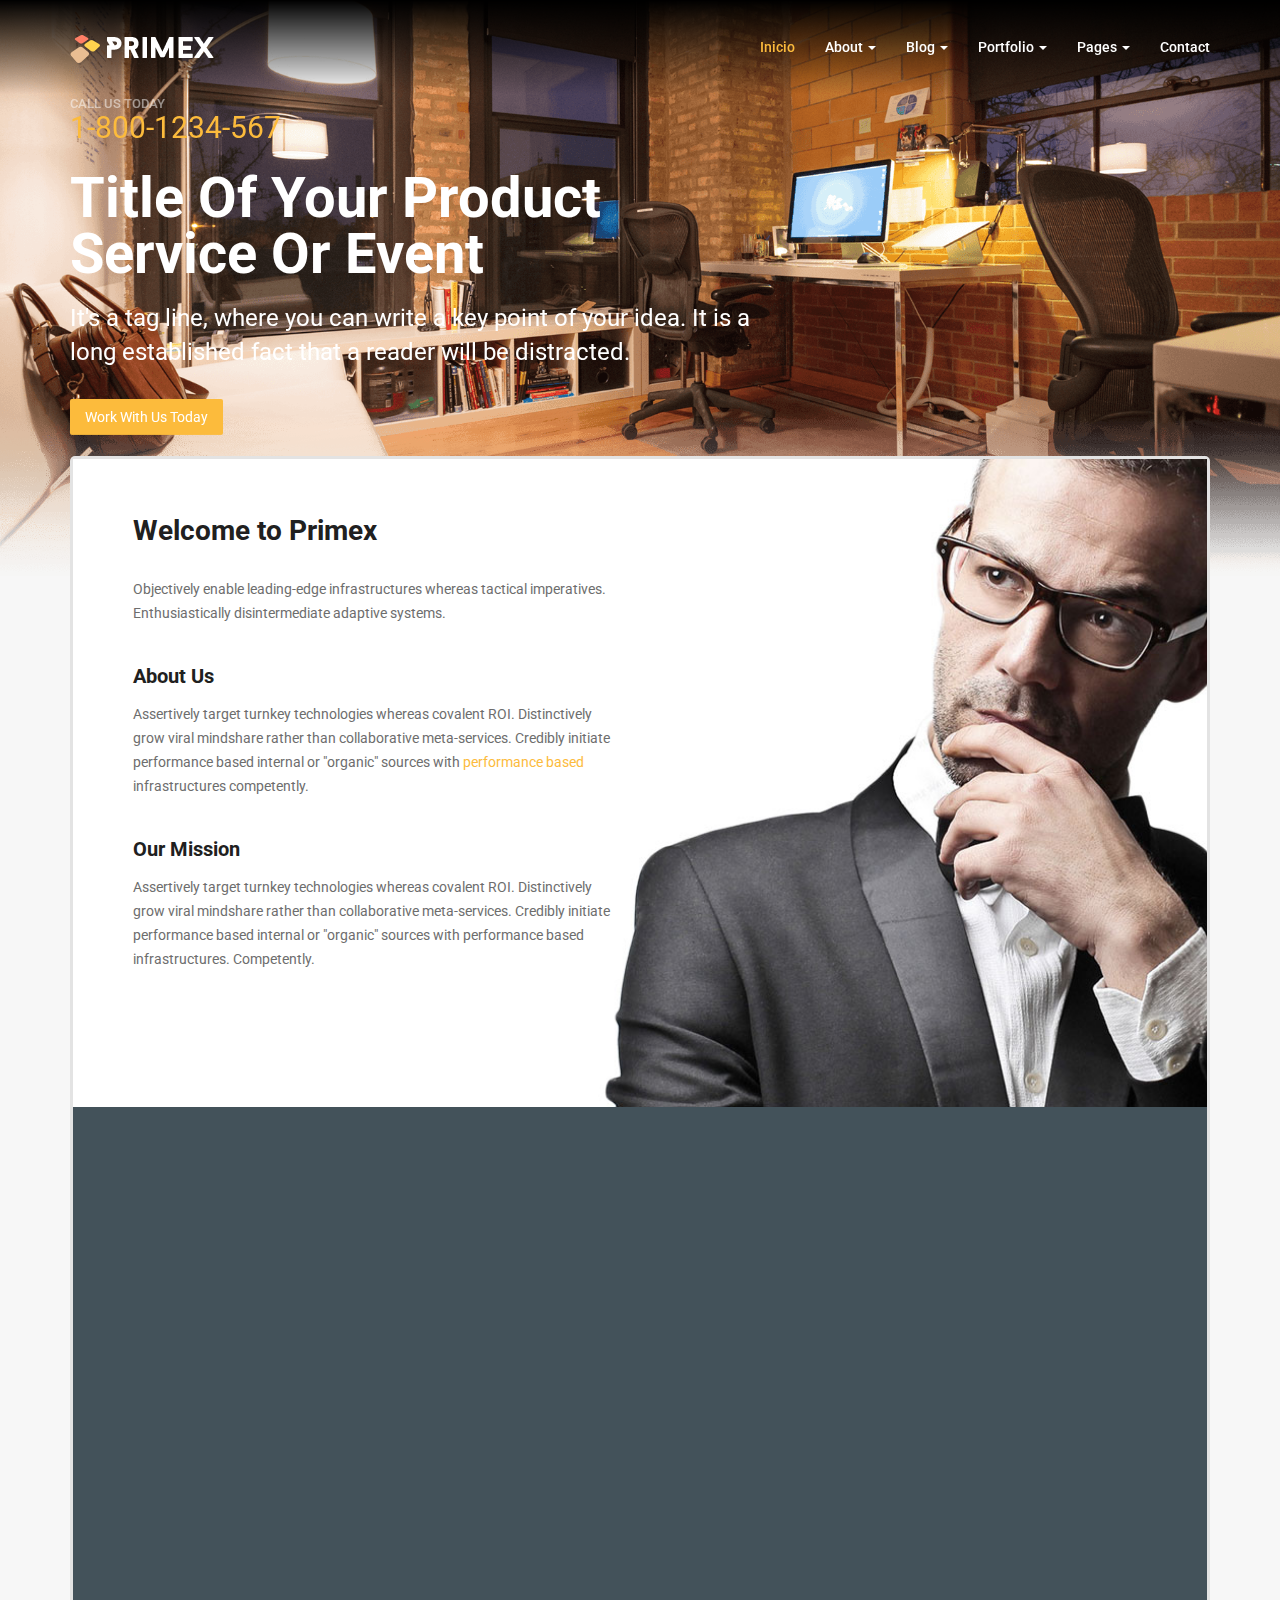
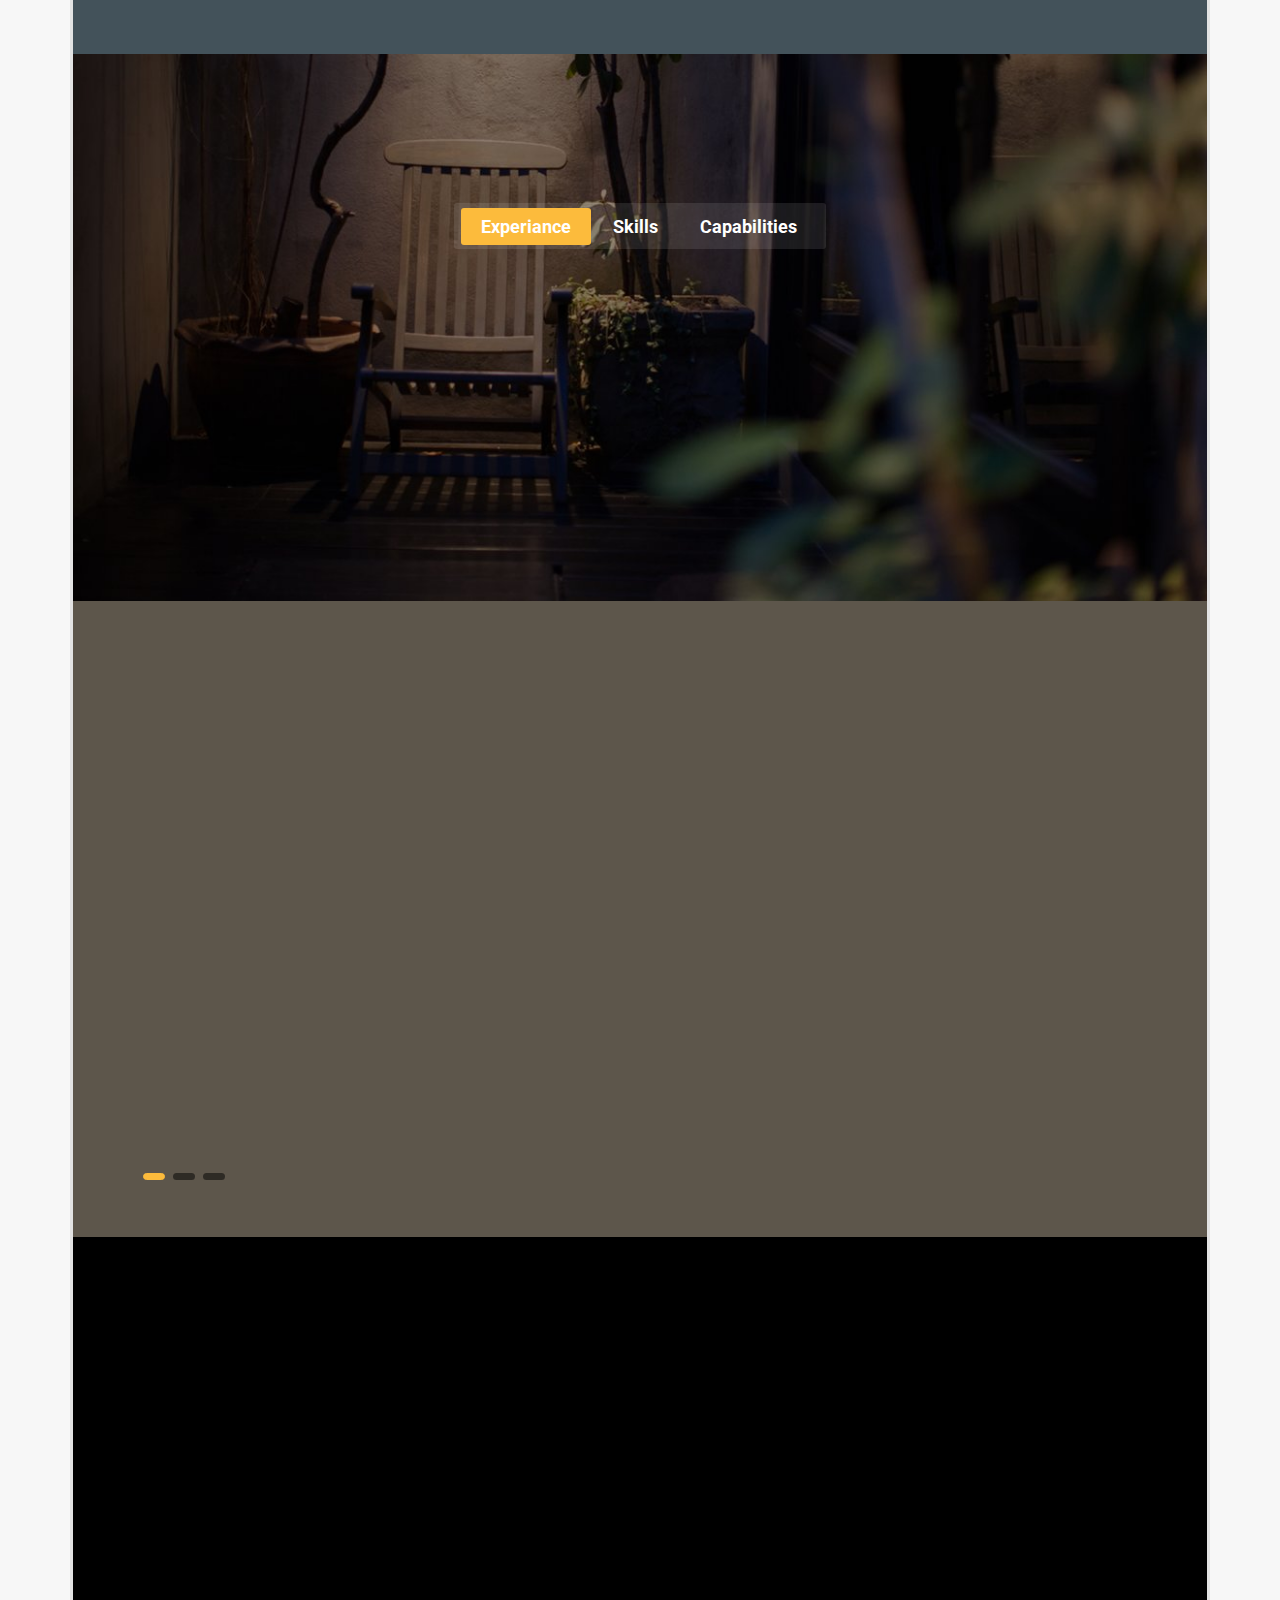
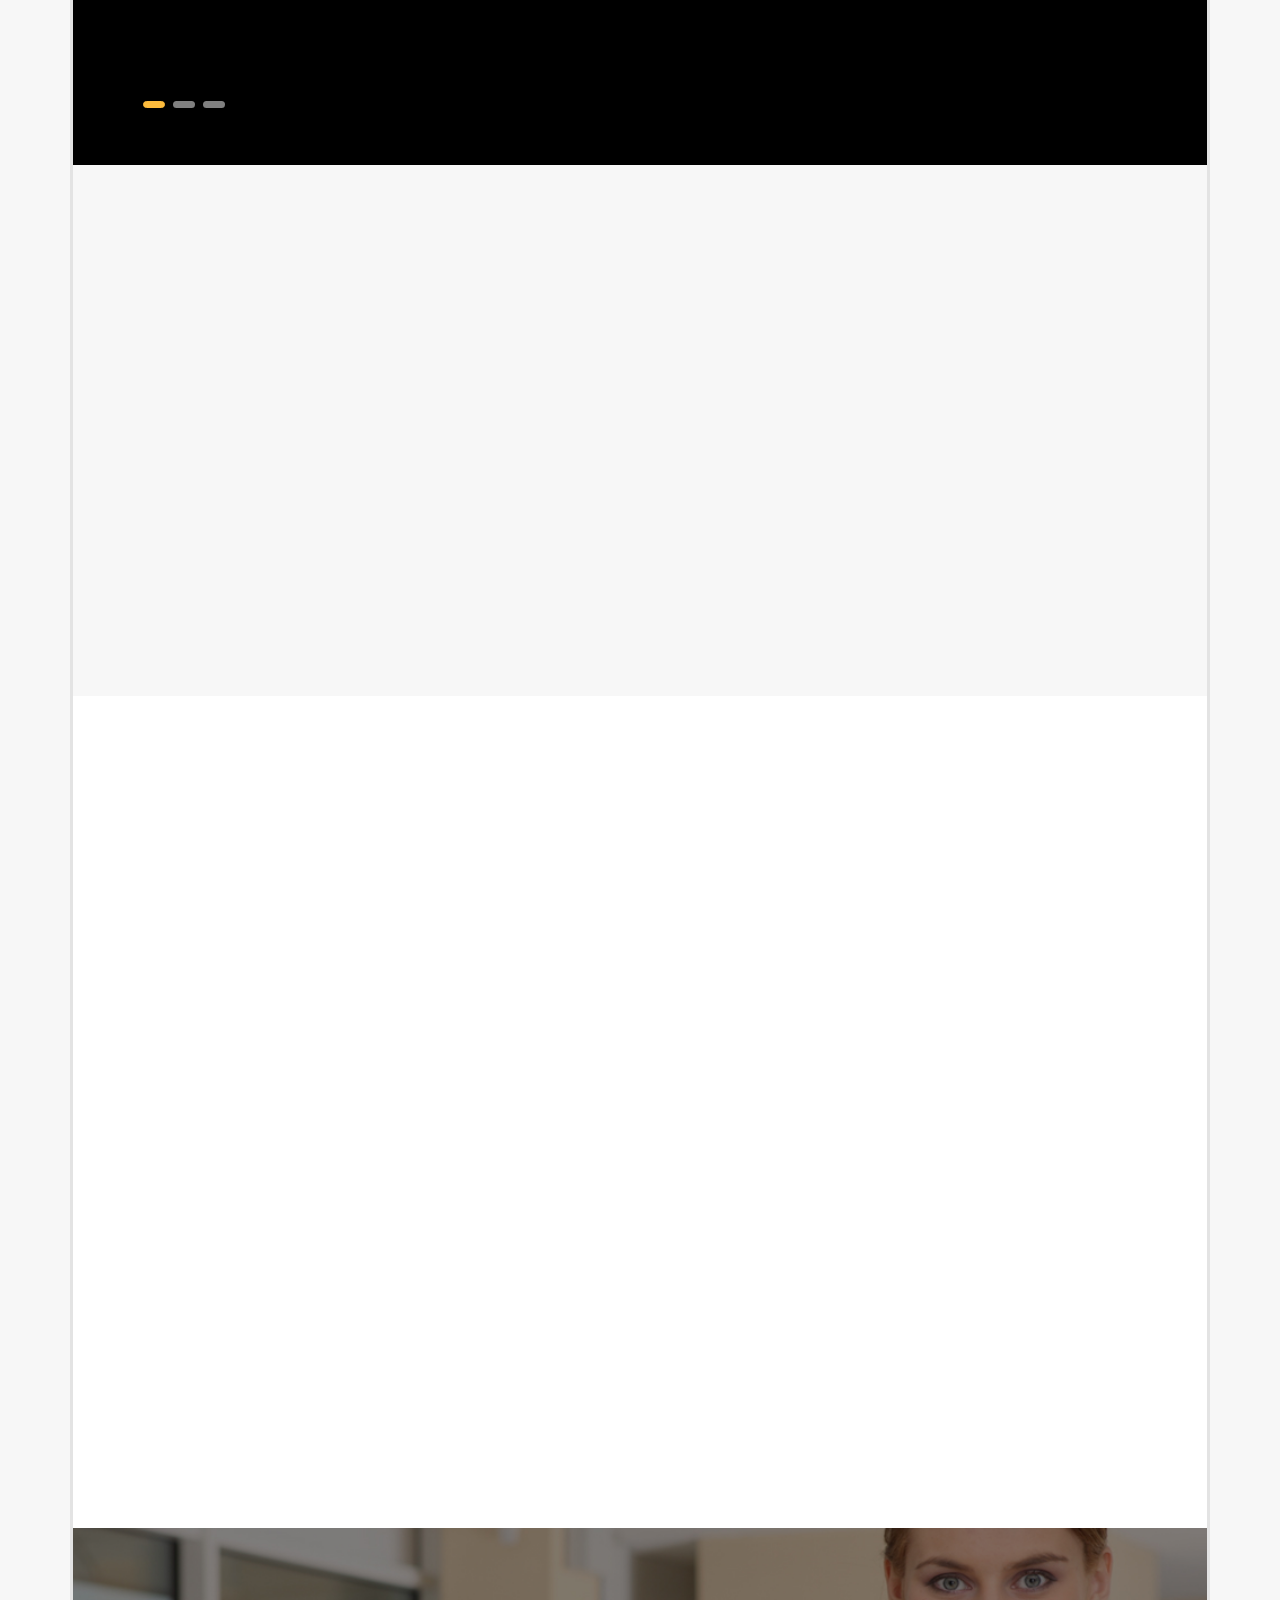
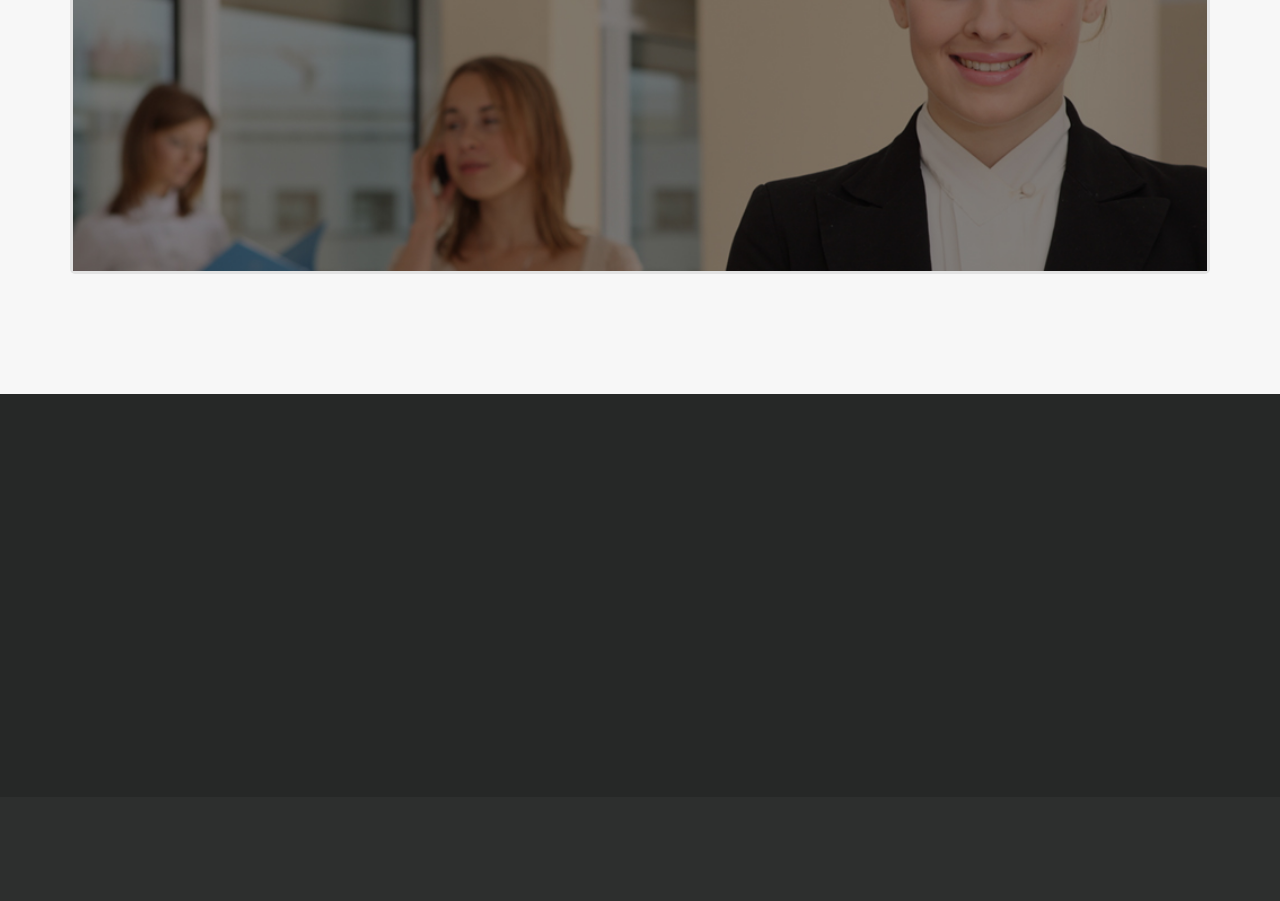
<file: chol/index.html>
<!DOCTYPE html>
<html lang="en" class="no-js">

	<head>
    <meta charset="utf-8">
    <meta http-equiv="X-UA-Compatible" content="IE=edge">
    <meta name="viewport" content="width=device-width, initial-scale=1">
    <meta name="description" content="">
    <meta name="author" content="">

    <title>Cluster Cholula</title>
    <!-- Bootstrap Core CSS -->
    <link href="css/bootstrap.min.css" rel="stylesheet">
    <!-- Web Fonts -->
	<link href='http://fonts.googleapis.com/css?family=Roboto:400,900,700,500,300' rel='stylesheet' type='text/css'>
    <!-- Flaticon CSS -->
    <link href="fonts/flaticon/flaticon.css" rel="stylesheet">
    <!-- font-awesome CSS -->
    <link href="css/font-awesome.min.css" rel="stylesheet">
    <!-- owl.carousel CSS -->
    <link href="owl-carousel/owl.carousel.css" rel="stylesheet">
    <link href="owl-carousel/owl.theme.css" rel="stylesheet">
    <!-- Offcanvas CSS -->
    <link href="css/hippo-off-canvas.css" rel="stylesheet">
    <!-- animate CSS -->
    <link href="css/animate.css" rel="stylesheet">
    <!-- Custom CSS -->
    <link href="css/style.css" rel="stylesheet">
    <!-- Responsive CSS -->
    <link href="css/responsive.css" rel="stylesheet">

    <script src="js/vendor/modernizr-2.8.1.min.js"></script>
    <!-- HTML5 Shim and Respond.js for IE8 support of HTML5 elements and media queries -->
    <!-- WARNING: Respond.js doesn't work if you view the page via file:// -->
    <!--[if lt IE 9]>
	    <script src="js/vendor/html5shim.js"></script>
	    <script src="js/vendor/respond.min.js"></script>
    <![endif]-->

	</head>


	<body>
	  <div id="st-container" class="st-container">
	    <div class="st-pusher">
	      <div class="st-content">
	        <div class="st-content-inner">
			    <header>
					<nav class="navbar navbar-default navbar-fixed-top" role="navigation">
						<div class="container">
							<div class="navbar-header">
				                <button type="button" class="navbar-toggle collapsed" >
				                  <span class="sr-only">Toggle navigation</span>
				                  <span class="icon-bar"></span>
				                  <span class="icon-bar"></span>
				                  <span class="icon-bar"></span>
				                </button>
							  <!-- offcanvas-trigger-effects -->
								<h1 class="logo"><a class="navbar-brand" href="index.html"><img src="img/logo.png" alt=""></a></h1>
							</div>

							<!-- Collect the nav links, forms, and other content for toggling -->
							<div class="collapse navbar-collapse navbar-collapse">
								<ul class="nav navbar-nav navbar-right">
									<li class="active"><a href="index.html">Inicio</a></li>

									<li class="dropdown"><a href="#" >About <b class="caret"></b></a>
										<!-- submenu-wrapper -->
										<div class="submenu-wrapper submenu-wrapper-topbottom">
											<div class="submenu-inner  submenu-inner-topbottom">
												<ul class="dropdown-menu">
													<li><a href="about-us.html">Quienes somos</a></li>
													<li><a href="about-me.html">About Me</a></li>
												</ul>
											</div><!-- /.submenu-inner -->
										</div> <!-- /.submenu-wrapper -->
									</li>

									<li class="dropdown"><a href="#" >Blog <b class="caret"></b></a>
										<!-- submenu-wrapper -->
										<div class="submenu-wrapper submenu-wrapper-topbottom">
											<div class="submenu-inner  submenu-inner-topbottom">
												<ul class="dropdown-menu">
													<li><a href="blog.html">Blog Standard</a></li>
													<li><a href="blog-single.html">Blog Single</a></li>
												</ul>
											</div><!-- /.submenu-inner -->
										</div> <!-- /.submenu-wrapper -->
									</li>

									<li class="dropdown"><a href="#" >Portfolio <b class="caret"></b></a>
										<!-- submenu-wrapper -->
										<div class="submenu-wrapper submenu-wrapper-topbottom">
											<div class="submenu-inner  submenu-inner-topbottom">
												<ul class="dropdown-menu">
													<li><a href="portfolio-four.html">Portfolio Four Col</a></li>
													<li><a href="portfolio-three.html">Portfolio Three Col</a></li>
													<li><a href="portfolio-two.html">Portfolio Two Col</a></li>
												</ul>
											</div><!-- /.submenu-inner -->
										</div> <!-- /.submenu-wrapper -->
									</li>


									<li class="dropdown"><a href="#" >Pages <b class="caret"></b></a>
										<!-- submenu-wrapper -->
										<div class="submenu-wrapper submenu-wrapper-topbottom">
											<div class="submenu-inner  submenu-inner-topbottom">
												<ul class="dropdown-menu">
													<li><a href="job-page.html">Job Page</a></li>
													<li><a href="clients-page.html">Clients Page</a></li>
													<li><a href="faq.html">FAQ Page</a></li>
													<li><a href="typography.html">Typography</a></li>
												</ul>
											</div><!-- /.submenu-inner -->
										</div> <!-- /.submenu-wrapper -->
									</li>
									<li><a href="contact.html">Contact</a></li>
								</ul>
							</div><!-- /.navbar-collapse -->
						</div><!-- /.container -->
					</nav>
				</header>


                <div id="x-corp-carousel" class="carousel slide hero-slide" data-ride="carousel">
                    <!-- Indicators -->
                    <ol class="carousel-indicators">
                        <li data-target="#x-corp-carousel" data-slide-to="0" class="active"></li>
                        <li data-target="#x-corp-carousel" data-slide-to="1"></li>
                    </ol>

                    <!-- Wrapper for slides -->
                    <div class="carousel-inner" role="listbox">
                        <div class="item active">
                            <img src="img/slider-bg1.png" alt="Hero Slide">
                            <!--Slide Image-->

                            <div class="container">
                                <div class="carousel-caption">
                                    <small class="animated fadeIn">CALL US TODAY</small>
                                    <div class="phone animated lightSpeedIn">1-800-1234-567</div>
                                    <h1 class="animated lightSpeedIn">Title of Your Product <br>Service or Event</h1>

                                    <p class="lead animated lightSpeedIn">It's a tag line, where you can write a key point of your idea.
                                        It is a long
                                        established fact that a reader will be distracted.</p>

                                    <a class="btn btn-primary animated lightSpeedIn" href="#">Work With Us Today</a>
                                </div>
                                <!--.carousel-caption-->
                            </div>
                            <!--.container-->
                        </div>
                        <!--.item-->

                        <div class="item">
                            <img src="img/slider-bg2.png" alt="Hero Slide">
                            <!--Slide Image-->

                            <div class="container">
                                <div class="carousel-caption">

                                    <h1 class="animated bounceIn">Title of Your Product <br>Service or Event</h1>

                                    <p class="lead animated bounceIn">It's a tag line, where you can write a key point of your idea. It
                                        is a long
                                        established fact that a reader will be distracted.</p>
                                    <a class="btn btn-primary animated bounceIn" href="#">Work With Us Today</a>
                                </div>
                                <!--.carousel-caption-->
                            </div>
                            <!--.container-->
                        </div>
                        <!--.item-->

                    </div>
                    <!--.carousel-inner-->

                    <!-- Controls -->
                    <a class="left carousel-control" href="#x-corp-carousel" role="button" data-slide="prev">
                        <i class="fa fa-angle-left" aria-hidden="true"></i>
                        <span class="sr-only">Previous</span>
                    </a>
                    <a class="right carousel-control" href="#x-corp-carousel" role="button" data-slide="next">
                        <i class="fa fa-angle-right" aria-hidden="true"></i>
                        <span class="sr-only">Next</span>
                    </a>
                </div>
                <!-- #x-corp-carousel-->


				<div class="container">
					<div class="content-wrapper">
						<section class="intro-wrapper"> 
							<div class="row"> 
								<div class="col-lg-6 col-md-8">
									<h2 class="wow fadeInDown">Welcome to Primex</h2>
									<p class="wow fadeInDown">Objectively enable leading-edge infrastructures whereas tactical imperatives. Enthusiastically disintermediate adaptive systems.</p>

									<h3 class="wow fadeInDown">About Us</h3>
									<p class="wow fadeInDown">Assertively target turnkey technologies whereas covalent ROI. Distinctively grow viral mindshare rather than collaborative meta-services. Credibly initiate performance based internal or "organic" sources with <a href="#">performance based</a> infrastructures competently.</p>

									<h3 class="wow fadeInDown">Our Mission</h3>
									<p class="wow fadeInDown">Assertively target turnkey technologies whereas covalent ROI. Distinctively grow viral mindshare rather than collaborative meta-services. Credibly initiate performance based internal or "organic" sources with performance based infrastructures. Competently.</p>

									<a class="btn btn-primary wow fadeInDown" href="#" role="button">Read More</a>
								</div>

								<div class="col-lg-6 col-md-4"></div>
							</div><!-- /.row -->
						</section><!-- /.intro-wrapper -->


						<section class="service-wrapper">
							<h2 class="section-title wow fadeInDown">Our Services</h2>
				            <div class="row">
				              <div class="col-md-6 wow fadeInRight">
				                <div class="media">
				                  <a class="media-left" href="#">
				                    <span class="icon bg1 flaticon-increasing5"></span>
				                  </a>
				                  <div class="media-body">
				                    <h3 class="media-heading"><a href="#">Global business</a></h3>
				                    <p>Assertively target turnkey technologies whereas covalent ROI. Distinctively grow viral mindshare rather than collaborative meta-services redibly initiate.</p>
				                  </div> <!-- /.media-body -->
				                </div> <!-- /.media -->
				              </div> <!-- /.col-md-6 -->
				              
				              <div class="col-md-6 wow fadeInRight">
				                <div class="media">
				                  <a class="media-left" href="#">
				                    <span class="icon bg2 flaticon-syncing"></span>
				                  </a>
				                  <div class="media-body">
				                    <h3 class="media-heading"><a href="#">Fast online support</a></h3>
				                    <p>Assertively target turnkey technologies whereas covalent ROI. Distinctively grow viral mindshare rather than collaborative meta-services redibly initiate.</p>
				                  </div> <!-- /.media-body -->
				                </div> <!-- /.media -->
				              </div> <!-- /.col-md-6 -->
				              
				              <div class="col-md-6 wow fadeInRight">
				                <div class="media">
				                  <a class="media-left" href="#">
				                    <span class="icon bg3 flaticon-file24"></span>
				                  </a>
				                  <div class="media-body">
				                    <h3 class="media-heading"><a href="#">Pro Services &amp; Advice</a></h3>
				                    <p>Assertively target turnkey technologies whereas covalent ROI. Distinctively grow viral mindshare rather than collaborative meta-services redibly initiate.</p>
				                  </div> <!-- /.media-body -->
				                </div> <!-- /.media -->
				              </div> <!-- /.col-md-6 -->

				              <div class="col-md-6 wow fadeInRight">
				                <div class="media">
				                  <a class="media-left" href="#">
				                    <span class="icon bg4 flaticon-royalty"></span>
				                  </a>
				                  <div class="media-body">
				                    <h3 class="media-heading"><a href="#">Fresh business ideas</a></h3>
				                    <p>Assertively target turnkey technologies whereas covalent ROI. Distinctively grow viral mindshare rather than collaborative meta-services redibly initiate.</p>
				                  </div> <!-- /.media-body -->
				                </div> <!-- /.media -->
				              </div> <!-- /.col-md-6 -->
				            </div> <!-- /.row -->
						</section>

						<section class="advantages-wrapper">
							<h2 class="section-title wow fadeInDown">Our advantages</h2>
							<div class="css-tab text-center">
							  <!-- Nav tabs -->
							  <ul class="nav nav-tabs" role="tablist">
							    <li class="active"><a href="#experiance" aria-controls="experiance" role="tab" data-toggle="tab">Experiance</a></li>
							    <li><a href="#skills" aria-controls="skills" role="tab" data-toggle="tab">Skills</a></li>
							    <li><a href="#capabilities" aria-controls="capabilities" role="tab" data-toggle="tab">Capabilities</a></li>
							  </ul>

							  <!-- Tab panes -->
							  <div class="tab-content">
							    <div role="tabpanel" class="tab-pane fade in active" id="experiance">
							    	<div class="row">
							    		<div class="col-sm-6 text-left experiance-tab-content wow fadeInLeft">
							    			<h3>20 Years of Experience</h3>
											<p>Seamlessly strategize empowered action items via adaptive web services. Competently leverage existing just in time mindshare and equity invested information. Holisticly expedite progressive e-markets with cross-platform deliverables. Dramatically orchestrate ethical intellectual capital rather than principle-centered functionalities. Distinctively innovate go forward paradigms with empowered internal or "organic" sources. Distinctively reinvent exceptional intellectual capital whereas client-centric web-readiness.</p>
							    		</div><!--/.col-sm-6 -->

							    		<div class="col-sm-6 text-left experiance-tab-content wow fadeInRight">
							    			<h3>More than 50 Successful Projects</h3>
											<p>Seamlessly strategize empowered action items via adaptive web services. Competently leverage existing just in time mindshare and equity invested information. Holisticly expedite progressive e-markets with cross-platform deliverables. Dramatically orchestrate ethical intellectual capital rather than principle-centered functionalities. Distinctively innovate go forward paradigms with empowered internal or "organic" sources. Distinctively reinvent exceptional intellectual capital whereas client-centric web-readiness.</p>
							    		</div><!--/.col-sm-6 -->
							    	</div><!-- /.row -->
							    </div>

							    <div role="tabpanel" class="tab-pane fade" id="skills">
					                <div class="our-skill">
					                    <div class="row">
						                    <div class="col-md-3 col-sm-6">
						                        <div class="our-progress">
						                        	<div class="chart" data-percent="73">
						                        		<span class="percent">73</span>
						                        	</div>

													<p>Lorem ipsum dolor consectetuer</p>
											    </div><!-- /.our-progress -->
											</div><!-- /.col-md-3 -->

											<div class="col-md-3 col-sm-6">
						                        <div class="our-progress">
						                        	<div class="chart" data-percent="80">
						                        		<span class="percent">80</span>
						                        	</div>

													<p>Lorem ipsum dolor consectetuer</p>
						                        </div><!-- /.our-progress -->
						                    </div><!-- /.col-md-3 -->

						                    <div class="col-md-3 col-sm-6">
						                        <div class="our-progress">
						                        	<div class="chart" data-percent="90">
						                        		<span class="percent">90</span>
						                        	</div>

													<p>Lorem ipsum dolor consectetuer</p>
						                        </div><!-- /.our-progress -->
						                    </div><!-- /.col-md-3 -->

											<div class="col-md-3 col-sm-6">
						                        <div class="our-progress">
						                        	<div class="chart" data-percent="70">
						                        		<span class="percent">70</span>
						                        	</div>

													<p>Lorem ipsum dolor consectetuer</p>
						                        </div><!-- /.our-progress -->
						                    </div><!-- /.col-md-3 -->
					                    </div><!-- /.row -->
					                </div><!-- /.our-skill -->
								</div><!--/#skills -->

							    <div role="tabpanel" class="tab-pane fade" id="capabilities">
									<div class="row "> 
										<div class="col-md-6 col-xs-12 capability-tab-content">
											<div class="media">
												<div class="media-left">
													<img src="img/tab-capa-1.jpg" alt="">
												</div>

												<div class="media-body text-left">
													<h3 class="media-heading">Building your business growth &amp; prosperity</h3>
													<p>Holisticly mesh granular bandwidth without seamless manufactured products. Monotonectally productize team building e-commerce before global bandwidth. Uniquely mesh resource sucking content and robust portals.</p>
												</div><!-- /.media-body -->
											</div><!-- /.media -->
										</div><!-- /.col-md-6 -->

										<div class="col-md-6 col-xs-12 capability-tab-content">
											<div class="media">
												<div class="media-left">
													<img src="img/tab-capa-2.jpg" alt="">
												</div>

												<div class="media-body text-left">
													<h3 class="media-heading">Building your business growth &amp; prosperity</h3>
													<p>Holisticly mesh granular bandwidth without seamless manufactured products. Monotonectally productize team building e-commerce before global bandwidth. Uniquely mesh resource sucking content and robust portals.</p>
												</div><!-- /.media-body -->
											</div><!-- /.media -->
										</div><!-- /.col-md-6 -->
									</div><!-- /.row -->
							    </div><!-- /.tab-pane -->
							  </div><!-- /.tab-content -->
							</div><!-- /.css-tab -->
						</section>

						<section class="handover-wrapper">
							<h2 class="section-title wow fadeInDown">Our Handover Project</h2>
							<div id="css-handover-carousel" class="carousel slide" data-ride="carousel">
							  <!-- Indicators -->
							  <ol class="carousel-indicators">
							    <li data-target="#css-handover-carousel" data-slide-to="0" class="active"></li>
							    <li data-target="#css-handover-carousel" data-slide-to="1"></li>
							    <li data-target="#css-handover-carousel" data-slide-to="2"></li>
							  </ol>

							  <!-- Wrapper for slides -->
							  <div class="carousel-inner" role="listbox">
							    <div class="item active">
								    <div class="row">
								    	<div class="col-md-6 col-md-push-6 wow fadeRight">
								    		<div class="handover-work-thumb">
								    			<img src="img/pr2.png" alt="">
								    		</div><!-- /.client-thumb -->
								    	</div><!-- /.col-md-6 -->
								    	
								    	<div class="col-md-6 col-md-pull-6 wow fadeInLeft">
											<div class="handover-project">
												<h3>Proactively productivate e-business e-commerce</h3>
												<p>Efficiently communicate installed base leadership skills with extensible testing procedures. Enthusiastically evolve leading-edge scenarios.</p>

												<ul class="check-square">
													<li>Globally exploit interoperable infrastructures</li>
													<li>Collaboratively initiate customer directed manufactured</li>
													<li>Competently whiteboard backend information rather</li>
													<li>Efficiently empower next-generation sources</li>
													<li>Uniquely expedite sticky e-markets via orthogonal</li>
													<li>Professionally strategize orthogonal core competency</li>
												</ul>

												<a class="btn btn-primary" href="portfolio-single.html" role="button">Read More</a>
											</div><!-- /.handover-project -->
								    	</div><!-- /.col-md-6 -->
								    </div><!-- /.row -->
							    </div><!-- /.item -->
							    <div class="item">
								    <div class="row">
								    	<div class="col-md-6 col-md-push-6">
								    		<div class="handover-work-thumb">
								    			<img src="img/pr2.png" alt="">
								    		</div><!-- /.client-thumb -->
								    	</div><!-- /.col-md-6 -->
								    	
								    	<div class="col-md-6 col-md-pull-6">
											<div class="handover-project">
												<h3>Proactively productivate e-business e-commerce</h3>
												<p>Efficiently communicate installed base leadership skills with extensible testing procedures. Enthusiastically evolve leading-edge scenarios.</p>

												<ul class="check-square">
													<li>Globally exploit interoperable infrastructures</li>
													<li>Collaboratively initiate customer directed manufactured</li>
													<li>Competently whiteboard backend information rather</li>
													<li>Efficiently empower next-generation sources</li>
													<li>Uniquely expedite sticky e-markets via orthogonal</li>
													<li>Professionally strategize orthogonal core competency</li>
												</ul>

												<a class="btn btn-primary" href="portfolio-single.html" role="button">Read More</a>
											</div><!-- /.handover-project -->
								    	</div><!-- /.col-md-6 -->	
								    </div><!-- /.row -->
							    </div><!-- /.item -->
							    <div class="item">
								    <div class="row">
								    	<div class="col-md-6 col-md-push-6">
								    		<div class="handover-work-thumb">
								    			<img src="img/pr2.png" alt="">
								    		</div><!-- /.client-thumb -->
								    	</div><!-- /.col-md-6 -->
								    	
								    	<div class="col-md-6 col-md-pull-6">
											<div class="handover-project">
												<h3>Proactively productivate e-business e-commerce</h3>
												<p>Efficiently communicate installed base leadership skills with extensible testing procedures. Enthusiastically evolve leading-edge scenarios.</p>

												<ul class="check-square">
													<li>Globally exploit interoperable infrastructures</li>
													<li>Collaboratively initiate customer directed manufactured</li>
													<li>Competently whiteboard backend information rather</li>
													<li>Efficiently empower next-generation sources</li>
													<li>Uniquely expedite sticky e-markets via orthogonal</li>
													<li>Professionally strategize orthogonal core competency</li>
												</ul>

												<a class="btn btn-primary" href="portfolio-single.html" role="button">Read More</a>
											</div><!-- /.handover-project -->
								    	</div><!-- /.col-md-6 -->
								    </div><!-- /.row -->
							    </div><!-- /.item -->
							  </div><!-- /.carousel-inner -->
							</div><!-- /.carousel -->
						</section>


						<section class="testimonial-wrapper">
							<h2 class="section-title wow fadeInDown">What our Clients Say</h2>
							<div id="css-testimonial-carousel" class="carousel slide" data-ride="carousel">
							  <!-- Indicators -->
							  <ol class="carousel-indicators">
							    <li data-target="#css-testimonial-carousel" data-slide-to="0" class="active"></li>
							    <li data-target="#css-testimonial-carousel" data-slide-to="1"></li>
							    <li data-target="#css-testimonial-carousel" data-slide-to="2"></li>
							  </ol>

							  <!-- Wrapper for slides -->
							  <div class="carousel-inner">
							    <div class="item active">
								    <div class="row">
								    	<div class="col-md-8 col-sm-7 wow fadeInLeft">
											<div class="client-testimonial">
											  <p>Enthusiastically envisioneer state of the art quality vectors without robust materials. Conveniently coordinate error-free ideas and.sed quia consequuntur magni dolores eos qui ratione voluptatem sequi nesciunt.</p>
											  <span class="client-name">John Doe</span>, <span class="client-org">Themehippo</span>
											</div>
								    	</div><!-- /.col-md-8 -->	
								    	<div class="col-md-4 col-sm-5 wow fadeInRight">
								    		<div class="client-thumb">
								    			<img src="img/tm-4.jpg" alt="">
								    		</div><!-- /.client-thumb -->
								    	</div><!-- /.col-md-4 -->	
								    </div><!-- /.row -->
							    </div><!-- /.item -->
							    <div class="item">
								    <div class="row">
								    	<div class="col-md-8 col-sm-7">
											<div class="client-testimonial">
											  <p>Enthusiastically envisioneer state of the art quality vectors without robust materials. Conveniently coordinate error-free ideas and.sed quia consequuntur magni dolores eos qui ratione voluptatem sequi nesciunt.</p>
											  <span class="client-name">John Doe</span>, <span class="client-org">Themehippo</span>
											</div>
								    	</div><!-- /.col-md-8 -->	
								    	<div class="col-md-4 col-sm-5">
								    		<div class="client-thumb">
								    			<img src="img/tm-4.jpg" alt="">
								    		</div><!-- /.client-thumb -->
								    	</div><!-- /.col-md-4 -->	
								    </div><!-- /.row -->
							    </div><!-- /.item -->
							    <div class="item">
								    <div class="row">
								    	<div class="col-md-8 col-sm-7">
											<div class="client-testimonial">
											  <p>Enthusiastically envisioneer state of the art quality vectors without robust materials. Conveniently coordinate error-free ideas and.sed quia consequuntur magni dolores eos qui ratione voluptatem sequi nesciunt.</p>
											  <span class="client-name">John Doe</span>, <span class="client-org">Themehippo</span>
											</div>
								    	</div><!-- /.col-md-8 -->	
								    	<div class="col-md-4 col-sm-5">
								    		<div class="client-thumb">
								    			<img src="img/tm-4.jpg" alt="">
								    		</div><!-- /.client-thumb -->
								    	</div><!-- /.col-md-4 -->	
								    </div><!-- /.row -->
							    </div><!-- /.item -->
							  </div><!-- /.carousel-inner -->
							</div><!-- /.carousel -->
						</section><!-- /.testimonial-wrapper -->


						<section class="trusted-client-wrapper">
							<h2 class="section-title wow fadeInDown">We are Trusted by</h2>
							<ul class="partner-logo">
								<li class="wow zoomIn"><a href="#"><img src="img/partner/partner-logo-1.png" alt=""></a></li>
								<li class="wow zoomIn"><a href="#"><img src="img/partner/partner-logo-2.png" alt=""></a></li>
								<li class="wow zoomIn"><a href="#"><img src="img/partner/partner-logo-3.png" alt=""></a></li>
								<li class="wow zoomIn"><a href="#"><img src="img/partner/partner-logo-4.png" alt=""></a></li>
								<li class="wow zoomIn"><a href="#"><img src="img/partner/partner-logo-5.png" alt=""></a></li>
								<li class="wow zoomIn"><a href="#"><img src="img/partner/partner-logo-6.png" alt=""></a></li>
								<li class="wow zoomIn"><a href="#"><img src="img/partner/partner-logo-7.png" alt=""></a></li>
								<li class="wow zoomIn"><a href="#"><img src="img/partner/partner-logo-8.png" alt=""></a></li>
								<li class="wow zoomIn"><a href="#"><img src="img/partner/partner-logo-9.png" alt=""></a></li>
							</ul>
						</section>

						<section class="subscription-wrapper text-center">
							<h2 class="wow fadeInDown">Take into our subscription plans</h2>
							<h3 class="pricing-sub wow fadeInDown">Choose the one which fits your organization (don't worry, you will be able to upgrade <br> or downgrade or cancel it anytime)</h3>

							<div class="row">
								<div class="col-lg-4 col-md-6 col-sm-6 col-lg-offset-2 text-left wow fadeInLeft">
					                <div class="panel panel-default">
					                  <div class="panel-heading">
					                    <h2>Basic <small>Dynamically morph focused</small></h2>
					                    <p>Objectively empowers <br> Clicks and morter schemas <br> whereas plug and play testing</p>
					                  </div><!-- /.panel-heading -->

					                  <div class="panel-body">
					                    <ul class="check-square-o">
					                    	<li>Compellingly myocardinate</li>
					                    	<li>Stand alone value</li>
					                    	<li>Uniquely strategize superior</li>
					                    </ul>

					                    <span class="price">$47 <small>/ Per month</small></span>

										<div class="pricing-btn">
											<a class="btn btn-success" href="#">Get Started</a> <span>30 days trial included</span>
										</div>
					                  </div><!-- /.panel-body -->
					                </div><!-- /.panel -->
	            				</div><!-- /.col-md-6 -->

								<div class="col-lg-4 col-md-6 col-sm-6 text-left wow fadeInRight">
					                <div class="panel panel-default featured-price">
					                  <div class="panel-heading">
					                    <h2>Enterprise <small>Dynamically morph focused</small></h2>
					                    <p>Objectively empowers <br> Clicks and morter schemas <br> whereas plug and play testing</p>
					                  </div><!-- /.panel-heading -->

					                  <div class="panel-body">
					                    <ul class="check-square-o">
					                    	<li>Compellingly myocardinate</li>
					                    	<li>Stand alone value</li>
					                    	<li>Uniquely strategize superior</li>
					                    </ul>

					                    <span class="price">$399 <small>/ Per month</small></span>

										<div class="pricing-btn">
											<a class="btn btn-success" href="#">Get Started</a> <span>30 days trial included</span>
										</div>

					                  </div><!-- /.panel-body -->
					                </div><!-- /.panel -->
					            </div><!-- /.col-md-6 -->
							</div><!-- /.row -->
						</section>

						<section class="support-wrapper">
							<div class="row">
								<div class="col-lg-8 col-lg-offset-1">
									<h2 class="wow fadeInDown">We have 24/7 dedicated support team</h2>
									<p class="wow fadeInDown">Proactively negotiate interdependent quality vectors for cross functional collaboration and idea-sharing. Dynamically myocardinate business quality vectors for web-enabled leadership. Synergistically simplify world-class alignments whereas extensible.</p>

									<a class="btn btn-primary btn-lg wow fadeInDown" href="#">Get Instant Support</a>
								</div>
							</div>
						</section>
					</div><!-- /.content-wrapper -->
				</div><!-- /.container -->


				<section class="footer-widget-wrapper">
					<div class="container">
						<div class="row">
							<div class="col-md-6 col-sm-12">
								<div class="footer-widget">
									<p class="subcsribe-text wow fadeInDown">Quickly utilize installed base channels before premier expertise. Conveniently extend web-enabled niche markets without 2.0 e-markets. Collaboratively incentivize .</p>

									<h3 class="wow fadeInDown">Subscribe to newsletter</h3>

									<form class="wow fadeInDown">
									  <div class="form-group">
									    <label class="sr-only" for="exampleInputEmail1">Email address</label>
									    <input type="email" class="form-control" id="exampleInputEmail1" placeholder="Email">
									  </div>
									  <button type="submit" class="btn btn-primary">Subscribe</button>
									</form>

									<div class="social-link wow fadeInDown">
										<ul>
											<li><a href="#"><i class="fa fa-rss"></i></a></li>
											<li><a href="#"><i class="fa fa-facebook"></i></a></li>
											<li><a href="#"><i class="fa fa-twitter"></i></a></li>
											<li><a href="#"><i class="fa fa-google-plus"></i></a></li>
											<li><a href="#"><i class="fa fa-youtube"></i></a></li>
											<li><a href="#"><i class="fa fa-linkedin"></i></a></li>
											<li><a href="#"><i class="fa fa-flickr"></i></a></li>
										</ul>
									</div>
								</div><!-- /.footer-widget -->
							</div><!-- /.col-md-6 -->
							<div class="col-md-2 col-sm-4 col-xs-4">
								<div class="footer-widget">
									<h3 class="wow fadeInDown">Customer Care</h3>
									<ul class="wow fadeInDown">
										<li><a href="#">Customer Support</a></li>
										<li><a href="#">Platinum Support</a></li>
										<li><a href="#">Gold Support</a></li>
										<li><a href="#">Standard Support</a></li>
										<li><a href="#">Training</a></li>
										<li><a href="#">Online Training</a></li>
										<li><a href="#">Custom Training</a></li>
									</ul>
								</div><!-- /.footer-widget -->
							</div><!-- /.col-md-2 -->
							<div class="col-md-2 col-sm-4 col-xs-4">
								<div class="footer-widget">
									<h3 class="wow fadeInDown">Information</h3>
									<ul class="wow fadeInDown">
										<li><a href="#">Press</a></li>
										<li><a href="#">Articles</a></li>
										<li><a href="#">Reviews</a></li>
										<li><a href="#">Testimonials</a></li>
										<li><a href="#">Awards</a></li>
										<li><a href="#">Video Clips</a></li>
										<li><a href="#">Blog</a></li>
									</ul>
								</div><!-- /.footer-widget -->
							</div><!-- /.col-md-2 -->
							<div class="col-md-2 col-sm-4 col-xs-4">
								<div class="footer-widget">
									<h3 class="wow fadeInDown">Solutions</h3>
									<ul class="wow fadeInDown">
										<li><a href="#">Contact Center</a></li>
										<li><a href="#">Knowledge</a></li>
										<li><a href="#">Management</a></li>
										<li><a href="#">Web Self-Service</a></li>
										<li><a href="#">Performance Metrics</a></li>
									</ul>
								</div><!-- /.footer-widget -->
							</div><!-- /.col-md-2 -->
						</div><!-- /.row -->
					</div><!-- /.container -->
				</section>


				<footer class="footer-wrapper">
					<div class="container">
						<div class="row">
							<div class="col-md-12">
								<div class="copyright wow fadeInDown">
									<p>Copyright &copy; 2016 primex . All Rights Reserved. Designed by <a href="http://www.uicookies.com/">uicookies.com</a> </p>
								</div><!-- /.copyright -->
							</div><!-- /.col-md-12 -->
						</div><!-- /.row -->
					</div><!-- /.container -->
				</footer>
	        </div> <!-- .st-content-inner -->
	       </div> <!-- .st-content -->
	    </div> <!-- .st-pusher -->


		<!-- ======== OFFCANVAS MENU ========= -->
	    <div class="offcanvas-menu offcanvas-effect visible-xs">
	      <button type="button" class="close" aria-hidden="true" data-toggle="offcanvas" id="off-canvas-close-btn">&times;</button>
	      <h3>Sidebar Menu</h3>
	      	<div>
		      <div>
				<ul>
					<li><a href="#">Home</a>
						<ul>
							<li class="active"><a href="index.html"><i class="fa fa-home"></i> Home Style One</a></li>
						</ul>
					</li>

					<li><a href="#">About</a>
						<ul>
							<li><a href="about-us.html"><i class="fa fa-life-ring"></i> About Us</a></li>
							<li><a href="about-me.html"><i class="fa fa-user"></i> About me</a></li>
						</ul>
					</li>

					<li><a href="#">Blog</a>
						<ul>
							<li><a href="blog.html"><i class="fa fa-pencil-square-o"></i> Standard Blog</a></li>
							<li><a href="blog-single.html"><i class="fa fa-pencil"></i> Single Article</a></li>
						</ul>
					</li>

					<li><a href="#">Portfolio</a>
						<ul>
							<li><a href="portfolio-four.html"><i class="fa fa-picture-o"></i> Four Column</a></li>
							<li><a href="portfolio-three.html"><i class="fa fa-paper-plane-o"></i> Three Column</a></li>
							<li><a href="portfolio-two.html"><i class="fa fa-magic"></i> Two Column</a></li>
						</ul>
					</li>


					<li><a href="#">Pages</a>
						<ul>
							<li><a href="job-page.html"><i class="fa fa-briefcase"></i> Job Page</a></li>
							<li><a href="clients-page.html"><i class="fa fa-coffee"></i> Clients Page</a></li>
							<li><a href="faq.html"><i class="fa fa-question-circle"></i> FAQ Page</a></li>
							<li><a href="typography.html"><i class="fa fa-puzzle-piece"></i> Typography Page</a></li>
						</ul>
					</li>


					<li><a href="#">Contact</a>
						<ul>
							<li><a href="contact.html"><i class="fa fa-envelope-o"></i> Contact</a></li>
						</ul>
					</li>
				</ul>
			  </div>
			</div>
	    </div><!-- .offcanvas-menu -->
	  </div><!-- /st-container -->


		<!-- Preloader -->
		<div id="preloader">
			<div id="status">
				<div class="status-mes"></div>
			</div>
		</div>



	    <!-- jQuery -->
	    <script src="js/jquery.js"></script>
	    <!-- Bootstrap Core JavaScript -->
	    <script src="js/bootstrap.min.js"></script>
	    <!-- wow.min.js -->
	    <script src="js/wow.min.js"></script>
	    <!-- owl-carousel -->
	    <script src="owl-carousel/owl.carousel.min.js"></script>
	    <!-- smoothscroll -->
	    <script src="js/smoothscroll.js"></script>
		<!-- Offcanvas Menu -->
		<script src="js/hippo-offcanvas.js"></script>
		<!-- easypiechart -->
		<script src="js/jquery.easypiechart.min.js"></script>
	    <!-- Scrolling Nav JavaScript -->
	    <script src="js/jquery.easing.min.js"></script>
		<!-- Magnific-popup -->
		<script src="js/jquery.magnific-popup.min.js"></script>
		<!-- Shuffle.min js -->
		<script src="js/jquery.shuffle.min.js"></script>
	    <!-- Custom Script -->
	    <script src="js/scripts.js"></script>
	</body>
</html>
</file>
<file: chol/fonts/flaticon/flaticon.css>
@font-face {
	font-family: "Flaticon";
	src: url("flaticon.eot");
	src: url("flaticon.eot#iefix") format("embedded-opentype"),
	url("flaticon.woff") format("woff"),
	url("flaticon.ttf") format("truetype"),
	url("flaticon.svg") format("svg");
	font-weight: normal;
	font-style: normal;
}
[class^="flaticon-"]:before, [class*=" flaticon-"]:before,
[class^="flaticon-"]:after, [class*=" flaticon-"]:after {   
	font-family: Flaticon;
        font-size: 20px;
font-style: normal;
}.flaticon-amplified:before {
	content: "\e000";
}
.flaticon-arrow434:before {
	content: "\e001";
}
.flaticon-arrow435:before {
	content: "\e002";
}
.flaticon-arrow436:before {
	content: "\e003";
}
.flaticon-arrow437:before {
	content: "\e004";
}
.flaticon-arrowhead4:before {
	content: "\e005";
}
.flaticon-audio28:before {
	content: "\e006";
}
.flaticon-battery74:before {
	content: "\e007";
}
.flaticon-big80:before {
	content: "\e008";
}
.flaticon-big81:before {
	content: "\e009";
}
.flaticon-blank20:before {
	content: "\e00a";
}
.flaticon-camera43:before {
	content: "\e00b";
}
.flaticon-cassette7:before {
	content: "\e00c";
}
.flaticon-cinema13:before {
	content: "\e00d";
}
.flaticon-circular45:before {
	content: "\e00e";
}
.flaticon-circular46:before {
	content: "\e00f";
}
.flaticon-circular47:before {
	content: "\e010";
}
.flaticon-circular48:before {
	content: "\e011";
}
.flaticon-circular49:before {
	content: "\e012";
}
.flaticon-circular50:before {
	content: "\e013";
}
.flaticon-cloud102:before {
	content: "\e014";
}
.flaticon-cloudy12:before {
	content: "\e015";
}
.flaticon-coffee17:before {
	content: "\e016";
}
.flaticon-cogwheel8:before {
	content: "\e017";
}
.flaticon-compact8:before {
	content: "\e018";
}
.flaticon-compass39:before {
	content: "\e019";
}
.flaticon-connected8:before {
	content: "\e01a";
}
.flaticon-crop2:before {
	content: "\e01b";
}
.flaticon-cross39:before {
	content: "\e01c";
}
.flaticon-curve19:before {
	content: "\e01d";
}
.flaticon-diamond18:before {
	content: "\e01e";
}
.flaticon-document58:before {
	content: "\e01f";
}
.flaticon-dollar79:before {
	content: "\e020";
}
.flaticon-door7:before {
	content: "\e021";
}
.flaticon-double23:before {
	content: "\e022";
}
.flaticon-double24:before {
	content: "\e023";
}
.flaticon-downloading3:before {
	content: "\e024";
}
.flaticon-drawing4:before {
	content: "\e025";
}
.flaticon-empty20:before {
	content: "\e026";
}
.flaticon-eyes:before {
	content: "\e027";
}
.flaticon-fast10:before {
	content: "\e028";
}
.flaticon-fast11:before {
	content: "\e029";
}
.flaticon-file24:before {
	content: "\e02a";
}
.flaticon-film24:before {
	content: "\e02b";
}
.flaticon-fire13:before {
	content: "\e02c";
}
.flaticon-flag26:before {
	content: "\e02d";
}
.flaticon-flat10:before {
	content: "\e02e";
}
.flaticon-fluff1:before {
	content: "\e02f";
}
.flaticon-four26:before {
	content: "\e030";
}
.flaticon-full21:before {
	content: "\e031";
}
.flaticon-grocery10:before {
	content: "\e032";
}
.flaticon-half11:before {
	content: "\e033";
}
.flaticon-heart66:before {
	content: "\e034";
}
.flaticon-home62:before {
	content: "\e035";
}
.flaticon-huge3:before {
	content: "\e036";
}
.flaticon-increasing5:before {
	content: "\e037";
}
.flaticon-kings:before {
	content: "\e038";
}
.flaticon-letter11:before {
	content: "\e039";
}
.flaticon-light44:before {
	content: "\e03a";
}
.flaticon-lines:before {
	content: "\e03b";
}
.flaticon-low20:before {
	content: "\e03c";
}
.flaticon-magnification3:before {
	content: "\e03d";
}
.flaticon-maps5:before {
	content: "\e03e";
}
.flaticon-mathematical3:before {
	content: "\e03f";
}
.flaticon-microphone26:before {
	content: "\e040";
}
.flaticon-molecular:before {
	content: "\e041";
}
.flaticon-multiple18:before {
	content: "\e042";
}
.flaticon-music63:before {
	content: "\e043";
}
.flaticon-mute7:before {
	content: "\e044";
}
.flaticon-navigation8:before {
	content: "\e045";
}
.flaticon-newspaper8:before {
	content: "\e046";
}
.flaticon-no16:before {
	content: "\e047";
}
.flaticon-open89:before {
	content: "\e048";
}
.flaticon-open90:before {
	content: "\e049";
}
.flaticon-padlock18:before {
	content: "\e04a";
}
.flaticon-paint26:before {
	content: "\e04b";
}
.flaticon-paper43:before {
	content: "\e04c";
}
.flaticon-paper44:before {
	content: "\e04d";
}
.flaticon-personal5:before {
	content: "\e04e";
}
.flaticon-phone51:before {
	content: "\e04f";
}
.flaticon-picture10:before {
	content: "\e050";
}
.flaticon-plant10:before {
	content: "\e051";
}
.flaticon-play35:before {
	content: "\e052";
}
.flaticon-previous6:before {
	content: "\e053";
}
.flaticon-profile7:before {
	content: "\e054";
}
.flaticon-public5:before {
	content: "\e055";
}
.flaticon-rainy5:before {
	content: "\e056";
}
.flaticon-religion1:before {
	content: "\e057";
}
.flaticon-rewind22:before {
	content: "\e058";
}
.flaticon-rotating10:before {
	content: "\e059";
}
.flaticon-rotating9:before {
	content: "\e05a";
}
.flaticon-round30:before {
	content: "\e05b";
}
.flaticon-round31:before {
	content: "\e05c";
}
.flaticon-rounded25:before {
	content: "\e05d";
}
.flaticon-rounded26:before {
	content: "\e05e";
}
.flaticon-royalty:before {
	content: "\e05f";
}
.flaticon-scissors14:before {
	content: "\e060";
}
.flaticon-shopping63:before {
	content: "\e061";
}
.flaticon-signal21:before {
	content: "\e062";
}
.flaticon-simple47:before {
	content: "\e063";
}
.flaticon-small139:before {
	content: "\e064";
}
.flaticon-snowflake3:before {
	content: "\e065";
}
.flaticon-speech54:before {
	content: "\e066";
}
.flaticon-spring11:before {
	content: "\e067";
}
.flaticon-square51:before {
	content: "\e068";
}
.flaticon-square52:before {
	content: "\e069";
}
.flaticon-square53:before {
	content: "\e06a";
}
.flaticon-square54:before {
	content: "\e06b";
}
.flaticon-square55:before {
	content: "\e06c";
}
.flaticon-square56:before {
	content: "\e06d";
}
.flaticon-square57:before {
	content: "\e06e";
}
.flaticon-stop20:before {
	content: "\e06f";
}
.flaticon-sun30:before {
	content: "\e070";
}
.flaticon-syncing:before {
	content: "\e071";
}
.flaticon-telephone63:before {
	content: "\e072";
}
.flaticon-trash27:before {
	content: "\e073";
}
.flaticon-triangle14:before {
	content: "\e074";
}
.flaticon-tshirt14:before {
	content: "\e075";
}
.flaticon-umbrella14:before {
	content: "\e076";
}
.flaticon-user73:before {
	content: "\e077";
}
.flaticon-wide6:before {
	content: "\e078";
}
.flaticon-world29:before {
	content: "\e079";
}
</file>
<file: chol/css/hippo-off-canvas.css>
/**

Hippo Offcanvas

styling: selectors

.hippo-offcanvas-contents

*/


.hippo-offcanvas-wrapper,
.hippo-offcanvas-pusher,
.hippo-offcanvas-contents {
    height : 100%;
}

.hippo-offcanvas-contents {
      /* overflow-y : scroll;
   background : #f3efe0; */
}

.hippo-offcanvas-open .hippo-offcanvas-contents,
.hippo-offcanvas-open .hippo-offcanvas-contents-inner {

}

.hippo-offcanvas-html-open, .hippo-offcanvas-body-open{
    height: 100%
}

.hippo-offcanvas-contents,
.hippo-offcanvas-contents-inner {
    position : relative;
}

.hippo-offcanvas-wrapper {
    position : relative;
    overflow : hidden;
}

.hippo-offcanvas-pusher {
    position           : relative;
    left               : 0;
    z-index            : 99;
    height             : 100%;
    -webkit-transition : -webkit-transform 0.5s;
    -moz-transition : -moz-transform 0.5s;
    -ms-transition : -ms-transform 0.5s;
    -o-transition : -o-transform 0.5s;
    transition         : transform 0.5s;
}

.hippo-offcanvas-pusher::after {
    position           : absolute;
    top                : 0;
    right              : 0;
    width              : 0;
    height             : 0;
    background         : rgba(0, 0, 0, 0.5);
    content            : '';
    opacity            : 0;
    -webkit-transition : opacity 0.5s, width 0.1s 0.5s, height 0.1s 0.5s;
    -moz-transition : opacity 0.5s, width 0.1s 0.5s, height 0.1s 0.5s;
    -o-transition : opacity 0.5s, width 0.1s 0.5s, height 0.1s 0.5s;
    transition         : opacity 0.5s, width 0.1s 0.5s, height 0.1s 0.5s;
    z-index: 999;
}

.hippo-offcanvas-open .hippo-offcanvas-pusher::after {
    width              : 100%;
    height             : 100%;
    opacity            : 1;
    -webkit-transition : opacity 0.5s;
    -moz-transition : opacity 0.5s;
    -o-transition : opacity 0.5s;
    transition         : opacity 0.5s;
}

.hippo-offcanvas-container {
    position           : absolute;
    top                : 0;
    left               : 0;
    z-index            : 100;
    visibility         : hidden;
    width              : 300px;
    height             : 100%;
    background         : #27272C; /* Will Change */
    -webkit-transition : all 0.5s;
    -moz-transition : all 0.5s;
    -o-transition : all 0.5s;
    transition         : all 0.5s;
}

.hippo-offcanvas-container::after {
    position           : absolute;
    top                : 0;
    right              : 0;
    width              : 100%;
    height             : 100%;
    background         : rgba(0, 0, 0, 0.5);
    content            : '';
    opacity            : 1;
    -webkit-transition : opacity 0.5s;
    -moz-transition : opacity 0.5s;
    -o-transition : opacity 0.5s;
    transition         : opacity 0.5s;
}

.hippo-offcanvas-open .hippo-offcanvas-container::after {
    width              : 0;
    height             : 0;
    opacity            : 0;
    -webkit-transition : opacity 0.5s, width 0.1s 0.5s, height 0.1s 0.5s;
    -moz-transition : opacity 0.5s, width 0.1s 0.5s, height 0.1s 0.5s;
    -o-transition : opacity 0.5s, width 0.1s 0.5s, height 0.1s 0.5s;
    transition         : opacity 0.5s, width 0.1s 0.5s, height 0.1s 0.5s;
}

.hippo-offcanvas-container > div {
    overflow-y : scroll;
    overflow-x : hidden;
    height     : calc(100% - 45px);
   /* visibility : hidden;    Remove or Comments for windows scroll */
}

.hippo-offcanvas-container > div > div {
    visibility : visible;
}

.hippo-offcanvas-left .hippo-offcanvas-container {
    left : 0;
}

.hippo-offcanvas-right .hippo-offcanvas-container {
    left  : auto;
    right : 0;
}

/* Individual effects */

/*
 Effect 1: Slide in on top
 Name: slide-in-on-top
*/

.hippo-offcanvas-left.slide-in-on-top.hippo-offcanvas-open .hippo-offcanvas-container,
.hippo-offcanvas-right.slide-in-on-top.hippo-offcanvas-open .hippo-offcanvas-container {
    visibility        : visible;
    -webkit-transform : translate3d(0, 0, 0);
    -moz-transform : translate3d(0, 0, 0);
    -ms-transform : translate(0, 0);
    -o-transform : translate3d(0, 0, 0);
    transform         : translate3d(0, 0, 0);
}

.hippo-offcanvas-left.slide-in-on-top .hippo-offcanvas-container {
    -webkit-transform : translate3d(-100%, 0, 0);
    -moz-transform : translate3d(-100%, 0, 0);
    -ms-transform : translate(-100%, 0);
    -o-transform : translate3d(-100%, 0, 0);
    transform         : translate3d(-100%, 0, 0);
}

.hippo-offcanvas-right.slide-in-on-top .hippo-offcanvas-container {
    -webkit-transform : translate3d(100%, 0, 0);
    -moz-transform : translate3d(100%, 0, 0);
    -ms-transform : translate(100%, 0);
    -o-transform : translate3d(100%, 0, 0);
    transform         : translate3d(100%, 0, 0);
}

.slide-in-on-top .hippo-offcanvas-container::after {
    display : none;
}

/* Effect 2: Reveal : done */

.hippo-offcanvas-left.reveal.hippo-offcanvas-open .hippo-offcanvas-pusher {
    -webkit-transform : translate3d(300px, 0, 0);
    -moz-transform : translate3d(300px, 0, 0);
    -ms-transform : translate(300px, 0);
    -o-transform : translate3d(300px, 0, 0);
    transform         : translate3d(300px, 0, 0);
}

.hippo-offcanvas-right.reveal.hippo-offcanvas-open .hippo-offcanvas-pusher {
    -webkit-transform : translate3d(-300px, 0, 0);
    -moz-transform : translate3d(-300px, 0, 0);
    -ms-transform : translate(-300px, 0);
    -o-transform : translate3d(-300px, 0, 0);
    transform         : translate3d(-300px, 0, 0);
}

.reveal .hippo-offcanvas-container {
    z-index : 0;
    visibility: hidden;
    opacity: 0;
}

.reveal.hippo-offcanvas-open .hippo-offcanvas-container {
   
    z-index : 1;
    visibility: visible;
    opacity: 1;
    -webkit-transition : -webkit-transform 0.5s;
    -moz-transition : -moz-transform 0.5s;
    -ms-transition : -ms-transform 0.5s;
    -o-transition : -o-transform 0.5s;
    transition         : transform 0.5s;
}

.reveal .hippo-offcanvas-container::after {
    display : none;
}

/* Effect 3: Push done */

.hippo-offcanvas-left.push-down.hippo-offcanvas-open .hippo-offcanvas-pusher {
    -webkit-transform : translate3d(300px, 0, 0);
    -moz-transform : translate3d(300px, 0, 0);
    -ms-transform : translate(300px, 0);
    -o-transform : translate3d(300px, 0, 0);
    transform         : translate3d(300px, 0, 0);
}

.hippo-offcanvas-right.push-down.hippo-offcanvas-open .hippo-offcanvas-pusher {
    -webkit-transform : translate3d(-300px, 0, 0);
    -moz-transform : translate3d(-300px, 0, 0);
    -ms-transform : translate(-300px, 0);
    -o-transform : translate3d(-300px, 0, 0);
    transform         : translate3d(-300px, 0, 0);
}

.hippo-offcanvas-left.push-down .hippo-offcanvas-container {
    -webkit-transform : translate3d(-100%, 0, 0);
    -moz-transform : translate3d(-100%, 0, 0);
    -ms-transform : translate(-100%, 0);
    -o-transform : translate3d(-100%, 0, 0);
    transform         : translate3d(-100%, 0, 0);
}

.hippo-offcanvas-right.push-down .hippo-offcanvas-container {
    -webkit-transform : translate3d(100%, 0, 0);
    -moz-transform : translate3d(100%, 0, 0);
    -ms-transform : translate(100%, 0);
    -o-transform : translate3d(100%, 0, 0);
    transform         : translate3d(100%, 0, 0);
}

.push-down.hippo-offcanvas-open .hippo-offcanvas-container {
    visibility         : visible;
    -webkit-transition : -webkit-transform 0.5s;
    -moz-transition : -moz-transform 0.5s;
    -ms-transition : -ms-transform 0.5s;
    -o-transition : -o-transform 0.5s;
    transition         : transform 0.5s;
}

.push-down .hippo-offcanvas-container::after {
    display : none;
}

/* Effect 4: Slide along : done*/

.hippo-offcanvas-left.slide-along.hippo-offcanvas-open .hippo-offcanvas-pusher {
    -webkit-transform : translate3d(300px, 0, 0);
    -moz-transform : translate3d(300px, 0, 0);
    -ms-transform : translate(300px, 0, 0);
    -o-transform : translate3d(300px, 0, 0);
    transform         : translate3d(300px, 0, 0);
}

.hippo-offcanvas-right.slide-along.hippo-offcanvas-open .hippo-offcanvas-pusher {
    -webkit-transform : translate3d(-300px, 0, 0);
    -moz-transform : translate3d(-300px, 0, 0);
    -ms-transform : translate(-300px, 0);
    -o-transform : translate3d(-300px, 0, 0);
    transform         : translate3d(-300px, 0, 0);
}

.hippo-offcanvas-left.slide-along .hippo-offcanvas-container {
    z-index           : 1;
    -webkit-transform : translate3d(-50%, 0, 0);
    -moz-transform : translate3d(-50%, 0, 0);
    -ms-transform : translate(-50%, 0);
    -o-transform : translate3d(-50%, 0, 0);
    transform         : translate3d(-50%, 0, 0);
}

.hippo-offcanvas-right.slide-along .hippo-offcanvas-container {
    z-index           : 1;
    -webkit-transform : translate3d(50%, 0, 0);
    -moz-transform : translate3d(50%, 0, 0);
    -ms-transform : translate(50%, 0);
    -o-transform : translate3d(50%, 0, 0);
    transform         : translate3d(50%, 0, 0);
}

.slide-along.hippo-offcanvas-open .hippo-offcanvas-container {
    visibility         : visible;
    -webkit-transition : -webkit-transform 0.5s;
    -moz-transition : -webkit-transform 0.5s;
    -ms-transition : -webkit-transform 0.5s;
    -o-transition : -webkit-transform 0.5s;
    transition         : transform 0.5s;
    -webkit-transform  : translate3d(0, 0, 0);
    -moz-transform  : translate3d(0, 0, 0);
    -ms-transform  : translate(0, 0);
    -o-transform  : translate3d(0, 0, 0);
    transform          : translate3d(0, 0, 0);
}

.slide-along .hippo-offcanvas-container::after {
    display : none;
}

/* Effect 5: Reverse slide out  done */
.hippo-offcanvas-left.reverse-slide-out.hippo-offcanvas-open .hippo-offcanvas-pusher {
    -webkit-transform : translate3d(300px, 0, 0);
    -moz-transform : translate3d(300px, 0, 0);
    -ms-transform : translate(300px, 0);
    -o-transform : translate3d(300px, 0, 0);
    transform         : translate3d(300px, 0, 0);
}

.hippo-offcanvas-right.reverse-slide-out.hippo-offcanvas-open .hippo-offcanvas-pusher {
    -webkit-transform : translate3d(-300px, 0, 0);
    -moz-transform : translate3d(-300px, 0, 0);
    -ms-transform : translate(-300px, 0);
    -o-transform : translate3d(-300px, 0, 0);
    transform         : translate3d(-300px, 0, 0);
}

.hippo-offcanvas-left.reverse-slide-out .hippo-offcanvas-container {
    z-index           : 1;
    -webkit-transform : translate3d(50%, 0, 0);
    -moz-transform : translate3d(50%, 0, 0);
    -ms-transform : translate(50%, 0);
    -o-transform : translate3d(50%, 0, 0);
    transform         : translate3d(50%, 0, 0);
}

.hippo-offcanvas-right.reverse-slide-out .hippo-offcanvas-container {
    z-index           : 1;
    -webkit-transform : translate3d(-50%, 0, 0);
    -moz-transform : translate3d(-50%, 0, 0);
    -ms-transform : translate(-50%, 0);
    -o-transform : translate3d(-50%, 0, 0);
    transform         : translate3d(-50%, 0, 0);
}

.reverse-slide-out.hippo-offcanvas-open .hippo-offcanvas-container {
    visibility         : visible;
    -webkit-transition : -webkit-transform 0.5s;
    -moz-transition : -moz-transform 0.5s;
    -ms-transition : -ms-transform 0.5s;
    -o-transition : -o-transform 0.5s;
    transition         : transform 0.5s;
    -webkit-transform  : translate3d(0, 0, 0);
    -moz-transform  : translate3d(0, 0, 0);
    -ms-transform  : translate(0, 0);
    -o-transform  : translate3d(0, 0, 0);
    transform          : translate3d(0, 0, 0);
}

/* Effect 6: Rotate pusher   done */

.rotate-pusher.hippo-offcanvas-wrapper {
    -webkit-perspective : 1500px;
    -moz-perspective : 1500px;
    -ms-perspective : 1500px;
    -o-perspective : 1500px;
    perspective         : 1500px;
}

.hippo-offcanvas-left.rotate-pusher .hippo-offcanvas-pusher {
    -webkit-transform-origin : 0% 50%;
    -moz-transform-origin : 0% 50%;
    -ms-transform-origin : 0% 50%;
    -o-transform-origin : 0% 50%;
    transform-origin         : 0% 50%;
    -webkit-perspective      : 1200px;
    -moz-perspective      : 1200px;
    -ms-perspective      : 1200px;
    -o-perspective      : 1200px;
    perspective              : 1200px;

    /* -webkit-transform-style  : preserve-3d;
     transform-style          : preserve-3d;*/
}

.hippo-offcanvas-right.rotate-pusher .hippo-offcanvas-pusher {
    -webkit-transform-origin : 100% 50%;
    -moz-transform-origin : 100% 50%;
    -ms-transform-origin : 100% 50%;
    -o-transform-origin : 100% 50%;
    transform-origin         : 100% 50%;

    -webkit-perspective      : 1200px;
    -moz-perspective      : 1200px;
    -ms-perspective      : 1200px;
    -o-perspective      : 1200px;
    perspective              : 1200px;

    /*-webkit-transform-style  : preserve-3d;
    transform-style          : preserve-3d;*/
}

.hippo-offcanvas-left.rotate-pusher.hippo-offcanvas-open .hippo-offcanvas-pusher {
    -webkit-transform : translate3d(300px, 0, 0) rotateY(-15deg);
    -moz-transform : translate3d(300px, 0, 0) rotateY(-15deg);
    -ms-transform : translate3d(300px, 0, 0) rotateY(-15deg);
    -o-transform : translate3d(300px, 0, 0) rotateY(-15deg);
    transform         : translate3d(300px, 0, 0) rotateY(-15deg);
}

.hippo-offcanvas-right.rotate-pusher.hippo-offcanvas-open .hippo-offcanvas-pusher {
    -webkit-transform : translate3d(-300px, 0, 0) rotateY(15deg);
    -moz-transform : translate3d(-300px, 0, 0) rotateY(15deg);
    -ms-transform : translate3d(-300px, 0, 0) rotateY(15deg);
    -o-transform : translate3d(-300px, 0, 0) rotateY(15deg);
    transform         : translate3d(-300px, 0, 0) rotateY(15deg);
}

.hippo-offcanvas-left.rotate-pusher .hippo-offcanvas-container {
    -webkit-transform        : translate3d(-100%, 0, 0);
    -moz-transform        : translate3d(-100%, 0, 0);
    -ms-transform        : translate(-100%, 0);
    -o-transform        : translate3d(-100%, 0, 0);
    transform                : translate3d(-100%, 0, 0);
    -webkit-transform-origin : 100%;
    -moz-transform-origin : 100%;
    -ms-transform-origin : 100%;
    -o-transform-origin : 100%;
    transform-origin         : 100%;
    -webkit-transform-style  : preserve-3d;
    -moz-transform-style  : preserve-3d;
    -ms-transform-style  : preserve-3d;
    -o-transform-style  : preserve-3d;
    transform-style          : preserve-3d;
}

.hippo-offcanvas-right.rotate-pusher .hippo-offcanvas-container {
    -webkit-transform        : translate3d(100%, 0, 0);
    -moz-transform        : translate3d(100%, 0, 0);
    -ms-transform        : translate(100%, 0);
    -o-transform        : translate3d(100%, 0, 0);
    transform                : translate3d(100%, 0, 0);
    -webkit-transform-origin : 0%;
    -moz-transform-origin : 0%;
    -ms-transform-origin : 0%;
    -o-transform-origin : 0%;
    transform-origin         : 0%;
    -webkit-transform-style  : preserve-3d;
    -moz-transform-style  : preserve-3d;
    -ms-transform-style  : preserve-3d;
    -o-transform-style  : preserve-3d;
    transform-style          : preserve-3d;
}

.hippo-offcanvas-left.rotate-pusher.hippo-offcanvas-open .hippo-offcanvas-container {
    visibility        : visible;
    -webkit-transform : translate3d(-100%, 0, 0) rotateY(15deg);
    -moz-transform : translate3d(-100%, 0, 0) rotateY(15deg);
    -ms-transform : translate3d(-100%, 0, 0) rotateY(15deg);
    -o-transform : translate3d(-100%, 0, 0) rotateY(15deg);
    transform         : translate3d(-100%, 0, 0) rotateY(15deg);
}

.hippo-offcanvas-right.rotate-pusher.hippo-offcanvas-open .hippo-offcanvas-container {
    visibility        : visible;

    -webkit-transform : translate3d(100%, 0, 0) rotateY(-15deg);
    -moz-transform : translate3d(100%, 0, 0) rotateY(-15deg);
    -ms-transform : translate3d(100%, 0, 0) rotateY(-15deg);
    -o-transform : translate3d(100%, 0, 0) rotateY(-15deg);
    transform         : translate3d(100%, 0, 0) rotateY(-15deg);
}

.rotate-pusher .hippo-offcanvas-container::after {
    display : none;
}

/* Effect 7: 3D rotate in done */

.hippo-offcanvas-left.three-d-rotate-in.hippo-offcanvas-wrapper {
    -webkit-perspective        : 1500px;
    -moz-perspective        : 1500px;
    -ms-perspective        : 1500px;
    -o-perspective        : 1500px;
    perspective                : 1500px;
    -webkit-perspective-origin : 0% 50%;
    -mos-perspective-origin : 0% 50%;
    -ms-perspective-origin : 0% 50%;
    -o-perspective-origin : 0% 50%;
    perspective-origin         : 0% 50%;
}

.hippo-offcanvas-right.three-d-rotate-in.hippo-offcanvas-wrapper {
    -webkit-perspective        : 1500px;
    -moz-perspective        : 1500px;
    -ms-perspective        : 1500px;
    -o-perspective        : 1500px;
    perspective                : 1500px;
    -webkit-perspective-origin : 100% 50%;
    -moz-perspective-origin : 100% 50%;
    -ms-perspective-origin : 100% 50%;
    -o-perspective-origin : 100% 50%;
    perspective-origin         : 100% 50%;
}

.three-d-rotate-in .hippo-offcanvas-pusher {
    -webkit-transform-style : preserve-3d;
    -moz-transform-style : preserve-3d;
    -ms-transform-style : preserve-3d;
    -o-transform-style : preserve-3d;
    transform-style         : preserve-3d;
}

.hippo-offcanvas-left.three-d-rotate-in.hippo-offcanvas-open .hippo-offcanvas-pusher {
    -webkit-transform : translate3d(300px, 0, 0);
    -moz-transform : translate3d(300px, 0, 0);
    -ms-transform : translate(300px, 0);
    -o-transform : translate3d(300px, 0, 0);
    transform         : translate3d(300px, 0, 0);
}

.hippo-offcanvas-right.three-d-rotate-in.hippo-offcanvas-open .hippo-offcanvas-pusher {
    -webkit-transform : translate3d(-300px, 0, 0);
    -moz-transform : translate3d(-300px, 0, 0);
    -ms-transform : translate(-300px, 0);
    -o-transform : translate3d(-300px, 0, 0);
    transform         : translate3d(-300px, 0, 0);
}

.hippo-offcanvas-left.three-d-rotate-in .hippo-offcanvas-container {
    -webkit-transform        : translate3d(-100%, 0, 0) rotateY(-90deg);
    -moz-transform        : translate3d(-100%, 0, 0) rotateY(-90deg);
    -ms-transform        : translate(-100%, 0) rotateY(-90deg);
    -o-transform        : translate3d(-100%, 0, 0) rotateY(-90deg);
    transform                : translate3d(-100%, 0, 0) rotateY(-90deg);
    -webkit-transform-origin : 100% 50%;
    -moz-transform-origin : 100% 50%;
    -ms-transform-origin : 100% 50%;
    -o-transform-origin : 100% 50%;
    transform-origin         : 100% 50%;
    /* -webkit-transform-style  : preserve-3d;
     transform-style          : preserve-3d;*/
}

.hippo-offcanvas-right.three-d-rotate-in .hippo-offcanvas-container {
    -webkit-transform        : translate3d(100%, 0, 0) rotateY(90deg);
    -moz-transform        : translate3d(100%, 0, 0) rotateY(90deg);
    -ms-transform        : translate(100%, 0) rotateY(90deg);
    -o-transform        : translate3d(100%, 0, 0) rotateY(90deg);
    transform                : translate3d(100%, 0, 0) rotateY(90deg);
    -webkit-transform-origin : 0% 50%;
    -moz-transform-origin : 0% 50%;
    -ms-transform-origin : 0% 50%;
    -o-transform-origin : 0% 50%;
    transform-origin         : 0% 50%;
    /* -webkit-transform-style  : preserve-3d;
     transform-style          : preserve-3d;*/
}

.hippo-offcanvas-left.three-d-rotate-in.hippo-offcanvas-open .hippo-offcanvas-container {
    visibility         : visible;
    -webkit-transition : -webkit-transform 0.5s;
    -moz-transition : -moz-transform 0.5s;
    -ms-transition : -ms-transform 0.5s;
    -o-transition : -o-transform 0.5s;
    transition         : transform 0.5s;
    -webkit-transform  : translate3d(-100%, 0, 0) rotateY(0deg);
    -mos-transform  : translate3d(-100%, 0, 0) rotateY(0deg);
    -ms-transform  : translate(-100%, 0) rotateY(0deg);
    -o-transform  : translate3d(-100%, 0, 0) rotateY(0deg);
    transform          : translate3d(-100%, 0, 0) rotateY(0deg);
}

.hippo-offcanvas-right.three-d-rotate-in.hippo-offcanvas-open .hippo-offcanvas-container {
    visibility         : visible;
    -webkit-transition : -webkit-transform 0.5s;
    -moz-transition : -moz-transform 0.5s;
    -ms-transition : -ms-transform 0.5s;
    -o-transition : -o-transform 0.5s;
    transition         : transform 0.5s;
    -webkit-transform  : translate3d(100%, 0, 0) rotateY(0deg);
    -moz-transform  : translate3d(100%, 0, 0) rotateY(0deg);
    -ms-transform  : translate(100%, 0) rotateY(0deg);
    -o-transform  : translate3d(100%, 0, 0) rotateY(0deg);
    transform    : translate3d(100%, 0, 0) rotateY(0deg);
}

/* Effect 8: 3D rotate out  done */

.hippo-offcanvas-left.three-d-rotate-out.hippo-offcanvas-wrapper {
    -webkit-perspective        : 1500px;
    -moz-perspective        : 1500px;
    -ms-perspective        : 1500px;
    -o-perspective        : 1500px;
    perspective                : 1500px;
    -webkit-perspective-origin : 0% 50%;
    -moz-perspective-origin : 0% 50%;
    -ms-perspective-origin : 0% 50%;
    -o-perspective-origin : 0% 50%;
    perspective-origin         : 0% 50%;
}

.hippo-offcanvas-right.three-d-rotate-out.hippo-offcanvas-wrapper {
    -webkit-perspective        : 1500px;
    -moz-perspective        : 1500px;
    -ms-perspective        : 1500px;
    -o-perspective        : 1500px;
    perspective                : 1500px;
    -webkit-perspective-origin : 100% 50%;
    -moz-perspective-origin : 100% 50%;
    -ms-perspective-origin : 100% 50%;
    -o-perspective-origin : 100% 50%;
    perspective-origin         : 100% 50%;
}

.three-d-rotate-out .hippo-offcanvas-pusher {
    -webkit-transform-style : preserve-3d;
    -moz-transform-style : preserve-3d;
    -ms-transform-style : preserve-3d;
    -o-transform-style : preserve-3d;
    transform-style         : preserve-3d;
}

.hippo-offcanvas-left.three-d-rotate-out.hippo-offcanvas-open .hippo-offcanvas-pusher {
    -webkit-transform : translate3d(300px, 0, 0);
    -moz-transform : translate3d(300px, 0, 0);
    -ms-transform : translate(300px, 0);
    -o-transform : translate3d(300px, 0, 0);
    transform         : translate3d(300px, 0, 0);
}

.hippo-offcanvas-right.three-d-rotate-out.hippo-offcanvas-open .hippo-offcanvas-pusher {
    -webkit-transform : translate3d(-300px, 0, 0);
    -moz-transform : translate3d(-300px, 0, 0);
    -ms-transform : translate(-300px, 0);
    -o-transform : translate3d(-300px, 0, 0);
    transform         : translate3d(-300px, 0, 0);
}

.hippo-offcanvas-left.three-d-rotate-out .hippo-offcanvas-container {
    -webkit-transform        : translate3d(-100%, 0, 0) rotateY(90deg);
    -moz-transform        : translate3d(-100%, 0, 0) rotateY(90deg);
    -ms-transform        : translate(-100%, 0) rotateY(90deg);
    -o-transform        : translate3d(-100%, 0, 0) rotateY(90deg);
    transform                : translate3d(-100%, 0, 0) rotateY(90deg);
    -webkit-transform-origin : 100% 50%;
    -moz-transform-origin : 100% 50%;
    -ms-transform-origin : 100% 50%;
    -o-transform-origin : 100% 50%;
    transform-origin         : 100% 50%;
    -webkit-transform-style  : preserve-3d;
    -moz-transform-style  : preserve-3d;
    -ms-transform-style  : preserve-3d;
    -o-transform-style  : preserve-3d;
    transform-style          : preserve-3d;
}

.hippo-offcanvas-right.three-d-rotate-out .hippo-offcanvas-container {
    -webkit-transform        : translate3d(100%, 0, 0) rotateY(-90deg);
    -moz-transform        : translate3d(100%, 0, 0) rotateY(-90deg);
    -ms-transform        : translate(100%, 0) rotateY(-90deg);
    -o-transform        : translate3d(100%, 0, 0) rotateY(-90deg);
    transform                : translate3d(100%, 0, 0) rotateY(-90deg);
    -webkit-transform-origin : 0% 50%;
    -moz-transform-origin : 0% 50%;
    -ms-transform-origin : 0% 50%;
    -o-transform-origin : 0% 50%;
    transform-origin         : 0% 50%;
    -webkit-transform-style  : preserve-3d;
    -moz-transform-style  : preserve-3d;
    -ms-transform-style  : preserve-3d;
    -o-transform-style  : preserve-3d;
    transform-style          : preserve-3d;
}

.hippo-offcanvas-left.three-d-rotate-out.hippo-offcanvas-open .hippo-offcanvas-container {
    visibility         : visible;
    -webkit-transition : -webkit-transform 0.5s;
    -moz-transition : -moz-transform 0.5s;
    -ms-transition : -ms-transform 0.5s;
    -o-transition : -o-transform 0.5s;
    transition         : transform 0.5s;
    -webkit-transform  : translate3d(-100%, 0, 0) rotateY(0deg);
    -moz-transform  : translate3d(-100%, 0, 0) rotateY(0deg);
    -ms-transform  : translate(-100%, 0) rotateY(0deg);
    -o-transform  : translate3d(-100%, 0, 0) rotateY(0deg);
    transform          : translate3d(-100%, 0, 0) rotateY(0deg);
}

.hippo-offcanvas-right.three-d-rotate-out.hippo-offcanvas-open .hippo-offcanvas-container {
    visibility         : visible;
    -webkit-transition : -webkit-transform 0.5s;
    -moz-transition : -moz-transform 0.5s;
    -ms-transition : -ms-transform 0.5s;
    -o-transition : -o-transform 0.5s;
    transition         : transform 0.5s;
    -webkit-transform  : translate3d(100%, 0, 0) rotateY(0deg);
    -moz-transform  : translate3d(100%, 0, 0) rotateY(0deg);
    -ms-transform  : translate(100%, 0) rotateY(0deg);
    -o-transform  : translate3d(100%, 0, 0) rotateY(0deg);
    transform          : translate3d(100%, 0, 0) rotateY(0deg);
}

.three-d-rotate-out .hippo-offcanvas-container::after {
    display : none;
}

/* Effect 9: Scale down pusher  done */
.scale-down-pusher.hippo-offcanvas-wrapper {
    -webkit-perspective : 1000px;
    -moz-perspective : 1000px;
    -ms-perspective : 1000px;
    -o-perspective : 1000px;
    perspective         : 1000px;
}

.scale-down-pusher .hippo-offcanvas-pusher {
    -webkit-transform-style : preserve-3d;
    -moz-transform-style : preserve-3d;
    -ms-transform-style : preserve-3d;
    -o-transform-style : preserve-3d;
    transform-style         : preserve-3d;
}

.scale-down-pusher.hippo-offcanvas-open .hippo-offcanvas-pusher {
    -webkit-transform : translate3d(0, 0, -300px);
    -moz-transform : translate3d(0, 0, -300px);
    -ms-transform : translate3d(0, 0, -300px);
    -o-transform : translate3d(0, 0, -300px);
    transform         : translate3d(0, 0, -300px);
    overflow: hidden;
}

.hippo-offcanvas-left.scale-down-pusher .hippo-offcanvas-container {
    opacity           : 1;
    -webkit-transform : translate3d(-100%, 0, 0);
    -moz-transform : translate3d(-100%, 0, 0);
    -ms-transform : translate(-100%, 0);
    -o-transform : translate3d(-100%, 0, 0);
    transform         : translate3d(-100%, 0, 0);
}

.hippo-offcanvas-right.scale-down-pusher .hippo-offcanvas-container {
    opacity           : 1;
    -webkit-transform : translate3d(100%, 0, 0);
    -moz-transform : translate3d(100%, 0, 0);
    -ms-transform : translate(100%, 0);
    -o-transform : translate3d(100%, 0, 0);
    transform         : translate3d(100%, 0, 0);
}

.scale-down-pusher.hippo-offcanvas-open .hippo-offcanvas-container {
    visibility         : visible;
    -webkit-transition : -webkit-transform 0.5s;
    -moz-transition : -webkit-transform 0.5s;
    -ms-transition : -webkit-transform 0.5s;
    -o-transition : -webkit-transform 0.5s;
    transition         : transform 0.5s;
    -webkit-transform  : translate3d(0, 0, 0);
    -moz-transform  : translate3d(0, 0, 0);
    -ms-transform  : translate(0, 0);
    -o-transform  : translate3d(0, 0, 0);
    transform          : translate3d(0, 0, 0);
}

.scale-down-pusher .hippo-offcanvas-container::after {
    display : none;
}

/* Effect 10: Scale up  done */

.scale-up.hippo-offcanvas-wrapper {
    -webkit-perspective        : 1000px;
    -moz-perspective        : 1000px;
    -ms-perspective        : 1000px;
    -o-perspective        : 1000px;
    perspective                : 1000px;
    -webkit-perspective-origin : 0% 50%;
    -moz-perspective-origin : 0% 50%;
    -ms-perspective-origin : 0% 50%;
    -o-perspective-origin : 0% 50%;
    perspective-origin         : 0% 50%;
}

.hippo-offcanvas-left.scale-up.hippo-offcanvas-open .hippo-offcanvas-pusher {
    -webkit-transform : translate3d(300px, 0, 0);
    -moz-transform : translate3d(300px, 0, 0);
    -ms-transform : translate(300px, 0);
    -o-transform : translate3d(300px, 0, 0);
    transform         : translate3d(300px, 0, 0);
}

.hippo-offcanvas-right.scale-up.hippo-offcanvas-open .hippo-offcanvas-pusher {
    -webkit-transform : translate3d(-300px, 0, 0);
    -moz-transform : translate3d(-300px, 0, 0);
    -ms-transform : translate(-300px, 0);
    -o-transform : translate3d(-300px, 0, 0);
    transform         : translate3d(-300px, 0, 0);
}

.hippo-offcanvas-left.scale-up .hippo-offcanvas-container {
    z-index           : 1;
    opacity           : 1;
    -webkit-transform : translate3d(0, 0, -300px);
    -moz-transform : translate3d(0, 0, -300px);
    -ms-transform : translate3d(0, 0, -300px);
    -o-transform : translate3d(0, 0, -300px);
    transform         : translate3d(0, 0, -300px);
}

.hippo-offcanvas-right.scale-up .hippo-offcanvas-container {
    z-index           : 1;
    opacity           : 1;
    -webkit-transform : translate3d(150%, 0, -300px);
    -moz-transform : translate3d(150%, 0, -300px);
    -ms-transform : translate3d(150%, 0, -300px);
    -o-transform : translate3d(150%, 0, -300px);
    transform         : translate3d(150%, 0, -300px);
}

.scale-up.hippo-offcanvas-open .hippo-offcanvas-container {
    visibility         : visible;
    -webkit-transition : -webkit-transform 0.5s;
    -moz-transition : -moz-transform 0.5s;
    -ms-transition : -ms-transform 0.5s;
    -o-transition : -o-transform 0.5s;
    transition         : transform 0.5s;
    -webkit-transform  : translate3d(0, 0, 0);
    -moz-transform  : translate3d(0, 0, 0);
    -ms-transform  : translate(0, 0);
    -o-transform  : translate3d(0, 0, 0);
    transform          : translate3d(0, 0, 0);
}

/* Effect 11: Scale and rotate pusher  done */

.scale-rotate-pusher.hippo-offcanvas-wrapper {
    -webkit-perspective : 1000px;
    -moz-perspective : 1000px;
    -ms-perspective : 1000px;
    -o-perspective : 1000px;
    perspective         : 1000px;
}

.scale-rotate-pusher .hippo-offcanvas-pusher {
    -webkit-transform-style : preserve-3d;
    -moz-transform-style : preserve-3d;
    -ms-transform-style : preserve-3d;
    -o-transform-style : preserve-3d;
    transform-style         : preserve-3d;
}

.hippo-offcanvas-left.scale-rotate-pusher.hippo-offcanvas-open .hippo-offcanvas-pusher {
    -webkit-transform : translate3d(100px, 0, -600px) rotateY(-20deg);
    -moz-transform : translate3d(100px, 0, -600px) rotateY(-20deg);
    -ms-transform : translate3d(100px, 0, -600px) rotateY(-20deg);
    -o-transform : translate3d(100px, 0, -600px) rotateY(-20deg);
    transform         : translate3d(100px, 0, -600px) rotateY(-20deg);
    overflow: hidden;
}

.hippo-offcanvas-right.scale-rotate-pusher.hippo-offcanvas-open .hippo-offcanvas-pusher {
    -webkit-transform : translate3d(-100px, 0, -600px) rotateY(20deg);
    -moz-transform : translate3d(-100px, 0, -600px) rotateY(20deg);
    -ms-transform : translate3d(-100px, 0, -600px) rotateY(20deg);
    -o-transform : translate3d(-100px, 0, -600px) rotateY(20deg);
    transform         : translate3d(-100px, 0, -600px) rotateY(20deg);
    overflow: hidden;

}

.hippo-offcanvas-left.scale-rotate-pusher .hippo-offcanvas-container {
    opacity           : 1;
    -webkit-transform : translate3d(-100%, 0, 0);
    -moz-transform : translate3d(-100%, 0, 0);
    -ms-transform : translate(-100%, 0);
    -o-transform : translate3d(-100%, 0, 0);
    transform         : translate3d(-100%, 0, 0);
}

.hippo-offcanvas-right.scale-rotate-pusher .hippo-offcanvas-container {
    opacity           : 1;
    -webkit-transform : translate3d(100%, 0, 0);
    -moz-transform : translate3d(100%, 0, 0);
    -ms-transform : translate(100%, 0);
    -o-transform : translate3d(100%, 0, 0);
    transform         : translate3d(100%, 0, 0);
}

.scale-rotate-pusher.hippo-offcanvas-open .hippo-offcanvas-container {
    visibility         : visible;
    -webkit-transition : -webkit-transform 0.5s;
    -moz-transition : -moz-transform 0.5s;
    -ms-transition : -ms-transform 0.5s;
    -o-transition : -o-transform 0.5s;
    transition         : transform 0.5s;
    -webkit-transform  : translate3d(0, 0, 0);
    -moz-transform  : translate3d(0, 0, 0);
    -ms-transform  : translate(0, 0);
    -o-transform  : translate3d(0, 0, 0);
    transform          : translate3d(0, 0, 0);
}

.scale-rotate-pusher .hippo-offcanvas-container::after {
    display : none;
}

/* Effect 12: Open door  done*/

.open-door.hippo-offcanvas-wrapper {
    -webkit-perspective : 1000px;
    -moz-perspective : 1000px;
    -ms-perspective : 1000px;
    -o-perspective : 1000px;
    perspective         : 1000px;
}

.hippo-offcanvas-left.open-door .hippo-offcanvas-pusher {
    -webkit-transform-origin : 100% 50%;
    transform-origin         : 100% 50%;
    -webkit-transform-style  : preserve-3d;
    -moz-transform-style  : preserve-3d;
    -ms-transform-style  : preserve-3d;
    -o-transform-style  : preserve-3d;
    transform-style          : preserve-3d;
}

.hippo-offcanvas-right.open-door .hippo-offcanvas-pusher {
    -webkit-transform-origin : 0% 50%;
    -moz-transform-origin : 0% 50%;
    -ms-transform-origin : 0% 50%;
    -o-transform-origin : 0% 50%;
    transform-origin         : 0% 50%;
    -webkit-transform-style  : preserve-3d;
    -moz-transform-style  : preserve-3d;
    -ms-transform-style  : preserve-3d;
    -o-transform-style  : preserve-3d;
    transform-style          : preserve-3d;
}

.hippo-offcanvas-left.open-door.hippo-offcanvas-open .hippo-offcanvas-pusher {
    -webkit-transform : rotateY(-10deg);
    -moz-transform : rotateY(-10deg);
    -ms-transform : rotateY(-10deg);
    -o-transform : rotateY(-10deg);
    transform         : rotateY(-10deg);
    overflow: hidden;
}

.hippo-offcanvas-right.open-door.hippo-offcanvas-open .hippo-offcanvas-pusher {
    -webkit-transform : rotateY(10deg);
    -moz-transform : rotateY(10deg);
    -ms-transform : rotateY(10deg);
    -o-transform : rotateY(10deg);
    transform         : rotateY(10deg);
    overflow: hidden;
}

.hippo-offcanvas-left.open-door .hippo-offcanvas-container {
    opacity           : 1;
    -webkit-transform : translate3d(-100%, 0, 0);
    -moz-transform : translate3d(-100%, 0, 0);
    -ms-transform : translate(-100%, 0);
    -o-transform : translate3d(-100%, 0, 0);
    transform         : translate3d(-100%, 0, 0);
}

.hippo-offcanvas-right.open-door .hippo-offcanvas-container {
    opacity           : 1;
    -webkit-transform : translate3d(100%, 0, 0);
    -moz-transform : translate3d(100%, 0, 0);
    -ms-transform : translate(100%, 0);
    -o-transform : translate3d(100%, 0, 0);
    transform         : translate3d(100%, 0, 0);
}

.open-door.hippo-offcanvas-open .hippo-offcanvas-container {
    visibility         : visible;
    -webkit-transition : -webkit-transform 0.5s;
    -moz-transition : -moz-transform 0.5s;
    -ms-transition : -ms-transform 0.5s;
    -o-transition : -o-transform 0.5s;
    transition         : transform 0.5s;
    -webkit-transform  : translate3d(0, 0, 0);
    -moz-transform  : translate3d(0, 0, 0);
    -ms-transform  : translate(0, 0);
    -o-transform  : translate3d(0, 0, 0);
    transform          : translate3d(0, 0, 0);
}

.open-door .hippo-offcanvas-container::after {
    display : none;
}

/* Effect 13: Fall down  done */

.fall-down.hippo-offcanvas-wrapper {
    -webkit-perspective        : 1500px;
    -moz-perspective        : 1500px;
    -ms-perspective        : 1500px;
    -o-perspective        : 1500px;
    perspective                : 1500px;
    -webkit-perspective-origin : 0% 50%;
    -moz-perspective-origin : 0% 50%;
    -ms-perspective-origin : 0% 50%;
    -o-perspective-origin : 0% 50%;
    perspective-origin         : 0% 50%;
}

.hippo-offcanvas-left.fall-down.hippo-offcanvas-open .hippo-offcanvas-pusher {
    -webkit-transform : translate3d(300px, 0, 0);
    -moz-transform : translate3d(300px, 0, 0);
    -ms-transform : translate(300px, 0);
    -o-transform : translate3d(300px, 0, 0);
    transform         : translate3d(300px, 0, 0);
}

.hippo-offcanvas-right.fall-down.hippo-offcanvas-open .hippo-offcanvas-pusher {
    -webkit-transform : translate3d(-300px, 0, 0);
    -moz-transform : translate3d(-300px, 0, 0);
    -ms-transform : translate(-300px, 0);
    -o-transform : translate3d(-300px, 0, 0);
    transform         : translate3d(-300px, 0, 0);
}

.fall-down .hippo-offcanvas-container {
    z-index           : 1;
    opacity           : 1;
    -webkit-transform : translate3d(0, -100%, 0);
    -moz-transform : translate3d(0, -100%, 0);
    -ms-transform : translate(0, -100%);
    -o-transform : translate3d(0, -100%, 0);
    transform         : translate3d(0, -100%, 0);
}

.fall-down.hippo-offcanvas-open .hippo-offcanvas-container {
    visibility                         : visible;
    -webkit-transition-timing-function : ease-in-out;
    transition-timing-function         : ease-in-out;
    -webkit-transition-property        : -webkit-transform;
    transition-property                : transform;
    -webkit-transform                  : translate3d(0, 0, 0);
    -moz-transform                  : translate3d(0, 0, 0);
    -ms-transform                  : translate(0, 0);
    -o-transform                  : translate3d(0, 0, 0);
    transform                          : translate3d(0, 0, 0);
    -webkit-transition-speed           : 0.2s;
    transition-speed                   : 0.2s;
}

/* Effect 14: Delayed 3D rotate */

.hippo-offcanvas-left.delayed-three-d-rotate.hippo-offcanvas-wrapper {
    -webkit-perspective        : 1500px;
    -moz-perspective        : 1500px;
    -ms-perspective        : 1500px;
    -o-perspective        : 1500px;
    perspective                : 1500px;
    -webkit-perspective-origin : 0% 50%;
    -moz-perspective-origin : 0% 50%;
    -ms-perspective-origin : 0% 50%;
    -o-perspective-origin : 0% 50%;
    perspective-origin         : 0% 50%;
}

.hippo-offcanvas-right.delayed-three-d-rotate.hippo-offcanvas-wrapper {
    -webkit-perspective        : 1500px;
    -moz-perspective        : 1500px;
    -ms-perspective        : 1500px;
    -o-perspective        : 1500px;
    perspective                : 1500px;
    -webkit-perspective-origin : 100% 50%;
    -moz-perspective-origin : 100% 50%;
    -ms-perspective-origin : 100% 50%;
    -o-perspective-origin : 100% 50%;
    perspective-origin         : 100% 50%;
}

.delayed-three-d-rotate .hippo-offcanvas-pusher {
    -webkit-transform-style : preserve-3d;
    -moz-transform-style : preserve-3d;
    -ms-transform-style : preserve-3d;
    -o-transform-style : preserve-3d;
    transform-style         : preserve-3d;
}

.hippo-offcanvas-left.delayed-three-d-rotate.hippo-offcanvas-open .hippo-offcanvas-pusher {
    -webkit-transform : translate3d(300px, 0, 0);
    -moz-transform : translate3d(300px, 0, 0);
    -ms-transform : translate(300px, 0);
    -o-transform : translate3d(300px, 0, 0);
    transform         : translate3d(300px, 0, 0);
}

.hippo-offcanvas-right.delayed-three-d-rotate.hippo-offcanvas-open .hippo-offcanvas-pusher {
    -webkit-transform : translate3d(-300px, 0, 0);
    -moz-transform : translate3d(-300px, 0, 0);
    -ms-transform : translate(-300px, 0);
    -o-transform : translate3d(-300px, 0, 0);
    transform         : translate3d(-300px, 0, 0);
}

.hippo-offcanvas-left.delayed-three-d-rotate .hippo-offcanvas-container {
    -webkit-transform        : translate3d(-100%, 0, 0) rotateY(90deg);
    -moz-transform        : translate3d(-100%, 0, 0) rotateY(90deg);
    -ms-transform        : translate(-100%, 0) rotateY(90deg);
    -o-transform        : translate3d(-100%, 0, 0) rotateY(90deg);
    transform                : translate3d(-100%, 0, 0) rotateY(90deg);
    -webkit-transform-origin : 0% 50%;
    -moz-transform-origin : 0% 50%;
    -ms-transform-origin : 0% 50%;
    -o-transform-origin : 0% 50%;
    transform-origin         : 0% 50%;
    -webkit-transform-style  : preserve-3d;
    -moz-transform-style  : preserve-3d;
    -ms-transform-style  : preserve-3d;
    -o-transform-style  : preserve-3d;
    transform-style          : preserve-3d;
}

.hippo-offcanvas-right.delayed-three-d-rotate .hippo-offcanvas-container {
    -webkit-transform        : translate3d(100%, 0, 0) rotateY(-90deg);
    -moz-transform        : translate3d(100%, 0, 0) rotateY(-90deg);
    -ms-transform        : translate(100%, 0) rotateY(-90deg);
    -o-transform        : translate3d(100%, 0, 0) rotateY(-90deg);
    transform                : translate3d(100%, 0, 0) rotateY(-90deg);
    -webkit-transform-origin : 100% 50%;
    -moz-transform-origin : 100% 50%;
    -ms-transform-origin : 100% 50%;
    -o-transform-origin : 100% 50%;
    transform-origin         : 100% 50%;
    -webkit-transform-style  : preserve-3d;
    -moz-transform-style  : preserve-3d;
    -ms-transform-style  : preserve-3d;
    -o-transform-style  : preserve-3d;
    transform-style          : preserve-3d;
}

.hippo-offcanvas-left.delayed-three-d-rotate.hippo-offcanvas-open .hippo-offcanvas-container {
    visibility                         : visible;
    -webkit-transition-delay           : 0.1s;
    transition-delay                   : 0.1s;
    -webkit-transition-timing-function : ease-in-out;
    transition-timing-function         : ease-in-out;
    -webkit-transition-property        : -webkit-transform;
    transition-property                : transform;
    -webkit-transform                  : translate3d(-100%, 0, 0) rotateY(0deg);
    -moz-transform                  : translate3d(-100%, 0, 0) rotateY(0deg);
    -ms-transform                  : translate(-100%, 0) rotateY(0deg);
    -o-transform                  : translate3d(-100%, 0, 0) rotateY(0deg);
    transform                          : translate3d(-100%, 0, 0) rotateY(0deg);
}

.hippo-offcanvas-right.delayed-three-d-rotate.hippo-offcanvas-open .hippo-offcanvas-container {
    visibility                         : visible;
    -webkit-transition-delay           : 0.1s;
    transition-delay                   : 0.1s;
    -webkit-transition-timing-function : ease-in-out;
    transition-timing-function         : ease-in-out;
    -webkit-transition-property        : -webkit-transform;
    transition-property                : transform;
    -webkit-transform                  : translate3d(100%, 0, 0) rotateY(0deg);
    -moz-transform                  : translate3d(100%, 0, 0) rotateY(0deg);
    -ms-transform                  : translate(100%, 0) rotateY(0deg);
    -o-transform                  : translate3d(100%, 0, 0) rotateY(0deg);
    transform                          : translate3d(100%, 0, 0) rotateY(0deg);
}



/*IE fix*/
.ie9 .reveal .hippo-offcanvas-container,
.ie10 .reveal .hippo-offcanvas-container,
.ie11 .reveal .hippo-offcanvas-container{
    display:none !important;
}

.ie9 .reveal.hippo-offcanvas-open .hippo-offcanvas-container,
.ie10 .reveal.hippo-offcanvas-open .hippo-offcanvas-container,
.ie11 .reveal.hippo-offcanvas-open .hippo-offcanvas-container{
    display:block !important;
}
</file>
<file: chol/css/style.css>
/*
Template Name: Primax
Description: HTML5 / CSS3 Multi Page
Version: 1.0
Author: Cloud Software Solution Ltd.
*/


body {
    font-family: "Roboto", sans-serif;
    font-weight: 400;
    font-size: 14px;
    line-height: 24px;
    background: #f7f7f7;
    color: #6d6d6d;
    -webkit-font-smoothing: antialiased !important;
}


/* ------------------------------------------------
TYPOGRAPHY
--------------------------------------------------- */
h1, h2, h3, h4, h5, h6 {
    margin: 0 0 15px;
    color: #202020;
    font-family: "Roboto", sans-serif;
}

h1 {
    font-size: 42px;
    font-weight: 900;
    line-height: 46px;
}

h2 {
    font-size: 28px;
    font-weight: 700;
    line-height: 34px;
}

h3 {
    font-size: 20px;
    line-height: 22px;
    font-weight: 700;
}



/* --------------------------------------
LINK STYLE
------------------------------------------*/
a {
    color           : #fcbb3c;
    text-decoration : none;
    transition      : all 0.3s ease 0s;
}

a,
a:active,
a:focus,
a:active {
    text-decoration : none !important;
    outline         : none
}



a:hover,
a:focus {
    color           : #e89b04;
    text-decoration : none !important;
}


/* --------------------------------------------------
GENERAL
----------------------------------------------------- */
img {
    width: 100%;
}

hr {
    border-top: 1px solid #e3e3e3;
}
/* ------------------------------------------------------------------
GLOBAL BUTTON STYLE
--------------------------------------------------------------------- */

/*btn-primary*/
.btn-primary {
    color: #fff;
    background-color: #fcbb3c;
    border-color: #fba90a;
}

.btn-primary:hover, 
.btn-primary:focus, 
.btn-primary.focus, 
.btn-primary:active, 
.btn-primary.active, 
.open>.dropdown-toggle.btn-primary {
	color: #e89b04;
	background: transparent;
	border: 2px solid #e0e0e0;
}


/*btn-success*/
.btn-success {
    background-color: #00a651;
}

.btn-success:hover,
.btn-success.active {
    color: #00a651;
}

/*btn-default*/
.btn-default {
    color: #fff;
    background-color: #535353;
}


/*common style for all btn*/
.btn {
    border: 2px solid transparent;
    padding: 6px 13px;
    border-radius: 2px;
    -webkit-transition: all 0.5s;
    -o-transition: all 0.5s;
    transition: all 0.5s;
}

.btn-primary:hover, 
.btn-success:hover, 
.btn-primary.active, 
.btn-success.active {
    background: transparent;
    border: 2px solid #e0e0e0;
}

.btn-link {
    color: #fcbb3c;
}
.btn-link:hover{
    color: #e89b04;
}

.btn:focus, 
.btn:active:focus, 
.btn.active:focus, 
.btn.focus, 
.btn:active.focus, 
.btn.active.focus {
	outline: none;
}



/* --------------------------------------------------
LIST STYLE
----------------------------------------------------- */
ul {
    margin: 0;
    padding: 0;
    list-style: none;
}

/*List check-square*/
ul.check-square li{
    display: list-item;
    position: relative;
    line-height: 36px;
    padding-left: 25px;
}

ul.check-square li::before{
    content: "\f14a";
    font-family: FontAwesome;
    font-size: 15px;
    position: absolute;
    left: 0;
    top: 0;
}

/*List check-square-o*/
ul.check-square-o li{
    display: list-item;
    position: relative;
    line-height: 36px;
    padding-left: 25px;
}

ul.check-square-o li::before{
    content: "\f046";
    font-family: FontAwesome;
    font-size: 15px;
    position: absolute;
    left: 0;
    top: 0;
}

/*List check*/
ul.check li{
    display: list-item;
    position: relative;
    line-height: 36px;
    padding-left: 25px;
}

ul.check li::before{
    content: "\f00c";
    font-family: FontAwesome;
    font-size: 15px;
    position: absolute;
    left: 0;
    top: 0;
}

/*List check-circle*/
ul.check-circle li{
    display: list-item;
    position: relative;
    line-height: 36px;
    padding-left: 25px;
}

ul.check-circle li::before{
    content: "\f058";
    font-family: FontAwesome;
    font-size: 15px;
    position: absolute;
    left: 0;
    top: 0;
}




/* ----------------------------------------------------------------
Blockquote Style
-------------------------------------------------------------------*/
blockquote {
    padding: 40px 30px;
    border: 2px solid #e3e3e3;
    border-radius: 3px;
    font-size: 18px;
    line-height: 28px;
    color: #202020;
    font-style: italic;
    position: relative;
}

blockquote::before {
    font-family: FontAwesome;
    content: "\f10e" !important;
    position: absolute;
    top: -14px;
    left: 26px;
    font-size: 36px;
    color: #fcbb3c;
}

/* ----------------------------------------------------------------
Form Style
-------------------------------------------------------------------*/
.form-control {
    height: 46px;
    border: 2px solid #e3e3e3;
    border-radius: 2px;
    box-shadow: none;
}

.form-control:focus {
    border-color: #fcbb3c;
    box-shadow: none;
}

.input-group {
    margin-bottom: 30px;
    font-weight: 500;
}

.input-group-addon {
    color: #e3e3e3;
    background-color: transparent;
    border: 2px solid #e3e3e3;
    border-right: 0;
    font-size: 18px;
}


/* --------------------------------------------------
Alert
----------------------------------------------------- */
.alert {
    padding: 10px 15px;
    border-radius: 0;
}


/* --------------------------------------------------
PAGE HEADER
----------------------------------------------------- */
.page-header-wrapper{
    padding-top: 120px;
    background: url(../img/all-pages.png) no-repeat;
    background-size: cover;
}

@media(min-width:767px) { 
    .page-header-wrapper{
        min-height: 350px;
    }
}

.page-header {
    padding-bottom: 0;
    margin: 0;
    border-bottom: 0;
}
.page-header h1 {
    color: #fff;
    background: url('../img/title-border.png') no-repeat;
    background-position: 2px 5px;
    padding-top: 15px;
    margin: 0;
}


/* --------------------------------------------------
BREADCRUMB
----------------------------------------------------- */
.breadcrumb {
    padding: 7px 0 0;
    background-color: transparent;
}
.breadcrumb>.active {
    color: #fff;
}


/* --------------------------------------------------
SECTION TITLE
----------------------------------------------------- */
.section-title {
    color: #fff;
    position: relative;
    margin: 0 0 40px 0;
    padding-bottom: 15px;
}

.section-title::before,
.section-title::after {
    content: "";
    position: absolute;
    height: 4px;
    left: 0;
    bottom: 0;
    background: #000;
    opacity: 0.3;
}

.section-title::before {
    width: 50px;
}

.section-title::after {
    width: 100px;
}


/* ------------------------------------------------------------------
GLOBAL MARGIN
--------------------------------------------------------------------- */
.margin-bottom-60 {
    margin-bottom: 60px;
}


/* ------------------------------------------------------------------
NAVIGATION
--------------------------------------------------------------------- */
@media(min-width:767px) {
    .navbar {
        padding: 20px 0;
        border-bottom: 0;
        background: -webkit-linear-gradient(top, #000, rgba(0, 0, 0, 0)); /*Safari 5.1-6*/
        background: -o-linear-gradient(top, #000, rgba(0, 0, 0, 0)); /*Opera 11.1-12*/
        background: -moz-linear-gradient(top, #000, rgba(0, 0, 0, 0)); /*Fx 3.6-15*/
        background: linear-gradient(to bottom, #000, rgba(0, 0, 0, 0)); /*Standard*/
        -webkit-transition: background .5s ease-in-out,padding .5s ease-in-out;
        -moz-transition: background .5s ease-in-out,padding .5s ease-in-out;
        transition: background .5s ease-in-out,padding .5s ease-in-out;
    }

    /*for IE9 fallback background color*/
    .no-csstransitions .navbar-default {
        background: rgba(0,0,0,.8);
    }

    .top-nav-collapse {
        padding: 0;
        background: rgba(0,0,0,.8);
    }
}

@media(max-width:767px) {
    .navbar-default {
        background: rgba(0,0,0,.8);
        border-color: rgba(0,0,0,.8);
    }
}


.navbar-default .navbar-nav>li>a {
    color: #fff;
    text-transform: capitalize;
    font-size: 14px;
    line-height: 24px;
    font-weight: 500;
}

.navbar-default .navbar-nav>li>a:hover, 
.navbar-default .navbar-nav>li>a:focus {
    color: #fcbb3c;
    background-color: transparent;
}

.navbar-default .navbar-nav>.active>a, 
.navbar-default .navbar-nav>.active>a:hover, 
.navbar-default .navbar-nav>.active>a:focus,
.navbar-default .navbar-nav>.open>a, 
.navbar-default .navbar-nav>.open>a:hover, 
.navbar-default .navbar-nav>.open>a:focus {
    color: #fcbb3c;
    background-color: transparent;
}



/*RESPONSIVE TOGGLE BUTTON*/
.navbar-default .navbar-toggle {
    border: 2px solid #e0e0e0;
    border-radius: 2px;
    padding: 7px;
    -webkit-transition: all 300ms;
    -moz-transition: all 300ms;
    -o-transition: all 300ms;
    transition: all 300ms;
}

.navbar-default .navbar-toggle:hover, 
.navbar-default .navbar-toggle:focus {
    background-color: #fcbb3c;
    border: 2px solid transparent;
}

.navbar-default .navbar-toggle .icon-bar {
    background-color: #fff;
    width: 20px;
}

/*Logo*/
h1.logo {
    margin: 0;
    padding: 0;
}


.content-wrapper {
    position: relative;
    top: -120px;
    border: 3px solid #e3e3e3;
    border-radius: 5px;
    background: #fff;
    z-index: 100;
}


/* ------------------------------------------------------------------
INTRO SECTION
--------------------------------------------------------------------- */
.intro-wrapper {
    background: url(../img/intro-bg.jpg) no-repeat center center;
    background-size: cover;
    padding: 60px;
}


.intro-wrapper h2{
    line-height: 23px;
    margin-bottom: 35px;
}
.intro-wrapper h3{
    font-weight: 700;
}
.intro-wrapper p{
    margin-bottom: 40px;
}

/* ------------------------------------------------------------------
SERVICE WRAPPER
--------------------------------------------------------------------- */
.service-wrapper {
    background: #43525a;
    padding: 60px;
}
.service-wrapper .section-title {
    margin-bottom: 0;
}
.service-wrapper .media {
    margin-top: 70px;
}

.service-wrapper .media-heading {
    margin-bottom: 15px;
    font-weight: 400;
}
.service-wrapper .media-heading a{
    color: #fff;
}
.service-wrapper .media-body{
    color: #949ea3;
}

.service-wrapper .media-heading a:hover{
    color: #fcbb3c;
}


.service-wrapper .icon {
    display: inline-block;
    margin: 5px 20px 0 0;
    width: 100px;
    height: 100px;
    line-height: 100px;
    text-align: center;
    -webkit-border-radius: 2px;
    -moz-border-radius: 2px;
    -ms-border-radius: 2px;
    border-radius: 2px;
    -webkit-transition: all 0.5s;
    -moz-transition: all 0.5s;
    -ms-transition: all 0.5s;
    transition: all 0.5s;
}
.service-wrapper .icon:before {
    font-size: 50px;
    margin-left: 0;
    color: #fff;
    -webkit-transition: all 0.5s;
    -moz-transition: all 0.5s;
    -ms-transition: all 0.5s;
    transition: all 0.5s;
}
.service-wrapper .icon:hover:before {
    color: #000;
}
.service-wrapper .icon.bg1 {
    background: #dbb078;
}
.service-wrapper .icon.bg2 {
    background: #cfa3a3;
}
.service-wrapper .icon.bg3 {
    background: #7da484;
}
.service-wrapper .icon.bg4 {
    background: #9897c1;
}
.service-wrapper .icon:hover {
    background: #fff;
}



/* ------------------------------------------------------------------
ADVANTAGES WRAPPER
--------------------------------------------------------------------- */
.advantages-wrapper {
    padding: 60px;
    background: #000000 url('../img/experiencetab.jpg') no-repeat center center;
    background-size: cover;
}

.advantages-wrapper.skills {
    background: #000000 url('../img/skillstab.jpg') no-repeat center center;
    background-size: cover;
}
.advantages-wrapper.capabilities {
    background: #000000 url('../img/capabilitiestab.jpg') no-repeat center center;
    background-size: cover;
}



/*CSS TAB*/
.nav-tabs {
    border-bottom: 0;
    background: rgba(255, 255, 255, 0.1);
    display: inline-block;
    padding: 5px 7px;
    border-radius: 3px;
}

.nav-tabs > li > a {
    padding: 8px 20px;
    line-height: normal;
    border: 0;
    font-size: 18px;
    font-weight: 700;
    color: #fff;
    border-radius: 3px;
}

.nav-tabs > li.active > a {
    border: 0;
    color: #fff;
    margin-bottom: 0;
}


.nav-tabs > li > a:hover,
.nav-tabs > li.active > a, 
.nav-tabs > li.active > a:hover, 
.nav-tabs > li.active > a:focus {
    color: #ffffff;
    background: #fcbb3c;
    border: 0;
}


.tab-content {
    padding: 0;
    margin: 70px 0 0;
    color: #fff;
}
.tab-content h3{
    font-weight: 700;
    color: #fff;
}

.css-tab .media-left img {
    margin-right: 20px;
    border-radius: 4px;
    width: inherit;
}
.css-tab .media-heading {
    margin-bottom: 15px;
}



/*SKILL CHART*/
.chart {
    position: relative;
    margin-bottom: 15px;
}
.percent {
    position: absolute;
    top: 50%;
    left: 50%;
    margin-top: -15px;
    margin-left: -34px;
    font-size: 36px;
    line-height: 30px;
    font-weight: 700;
}

.percent:after {
    content: '%';
}


.our-progress p {
    font-size: 18px;
    font-weight: 700;
}



/* ------------------------------------------------------------------
HANDOVER WRAPPER
--------------------------------------------------------------------- */
.handover-wrapper {
    background-color: #5d564b;
    color: #fff;
    padding: 60px 0 60px 60px;
}
.handover-wrapper .item {
    margin-bottom: 40px;
}
.handover-project h3 {
    color: #fff;
    font-weight: 500;
}
.handover-project ul {
    margin-bottom: 40px;
}



/* ------------------------------------------------------------------
TESTIMONIAL WRAPPER
--------------------------------------------------------------------- */
.testimonial-wrapper {
    background-color: #000;
    color: #fff;
    padding: 60px 0 0 60px;   
}

.testimonial-wrapper .section-title::before,
.testimonial-wrapper .section-title::after {
    background: #fff;
    opacity: 0.5;
}

.testimonial-wrapper .client-testimonial {
    padding: 50px 0 0 50px;
    position: relative;
    font-size: 24px;
    line-height: 36px;
    font-weight: 300;
    margin: 0;
}

.client-testimonial .client-name,
.client-testimonial .client-org{
    font-size: 14px;
    margin-top: 20px;
}
.client-testimonial .client-org{
    font-style: italic;
}
.client-testimonial .client-name::before {
    content: '\2014 \00A0';   
}


.testimonial-wrapper .client-testimonial::before {
    content: "";
    position: absolute;
    left: 0;
    width: 100%;
    height: 100%;
    background: url('../img/qoute.png') no-repeat;
}



/* CAROUSEL INDICATORS
--------------------------------------------------------------------- */

.handover-wrapper .carousel-indicators {
    left: 0;
    bottom: -20px;
    margin-left: -25%;
}

.handover-wrapper .carousel-indicators li {
    background-color: rgba(0, 0, 0, 0.5);
    border: 1px solid transparent;
}



.testimonial-wrapper .carousel-indicators {
    left: 0;
    bottom: 40px;
    margin-left: -25%;
}
.handover-wrapper .carousel-indicators li,
.testimonial-wrapper .carousel-indicators li {
    width: 22px;
    height: 7px;
    margin: 0 5px 0 0;
    border-radius: 1em;
}

.handover-wrapper .carousel-indicators .active,
.testimonial-wrapper .carousel-indicators .active {
    width: 22px;
    height: 7px;
    margin: 0 5px 0 0;
    background-color: #fcbb3c;
    border: 1px solid #fcbb3c;
}

.testimonial-wrapper .carousel-indicators li {
    background-color: rgba(255, 255, 255, 0.5);
    border: 1px solid transparent;
}





/* ------------------------------------------------------------------
TRUSTED CLIENT WRAPPER
--------------------------------------------------------------------- */
.trusted-client-wrapper {
    padding: 60px;
    background: #f7f7f7;
}
.trusted-client-wrapper .section-title {
    color: #202020;
}

ul.partner-logo {
    margin-top: 40px;
    display: inline-block;
    text-align: center;
}
ul.partner-logo li{
    display: inline-block;
    margin: 0 30px 30px;
}




/* ------------------------------------------------------------------
SUBSCRIPTION PLANS WRAPPER
--------------------------------------------------------------------- */
.subscription-wrapper {
    padding: 60px;
}
.pricing-sub {
    font-size: 20px;
    line-height: 30px;
    font-weight: 400;
    color: #797979;
    margin-bottom: 60px;
}
.subscription-wrapper .panel {
    border: 2px solid transparent;
    border-radius: 3px;
    box-shadow: none;
    border-color: #e0e0e0;
}

.subscription-wrapper .panel-default>.panel-heading {
    background-color: #f5f5f5;
}

.panel.featured-price {
    border-color: #00AEEF;
}
.subscription-wrapper .panel-default>.panel-heading {
    color: inherit;
}
.subscription-wrapper .panel-heading {
    border-bottom: 2px solid transparent;
    border-color: #e0e0e0;
    padding: 40px 35px 35px;
}
.subscription-wrapper .panel-heading h2{
    font-size: 24px;
    line-height: 30px;
    color: #202020;
    font-weight: 700;
}
.subscription-wrapper .panel-heading h2 small {
    display: block;
    color: #202020;
    font-weight: 700;
}
.subscription-wrapper .panel-body {
    padding: 30px 35px;
}
.price {
    display: block;
    font-size: 30px;
    line-height: 30px;
    font-weight: 700;
    margin: 30px 0;
    color: #fcbb3c;
}
.price small {
    font-size: 14px;
    color: #b7b7b7;
    font-weight: 400;
}
.pricing-btn span {
    color: #00a651;
    margin-left: 8px;
    font-size: 12px;
}


/* ------------------------------------------------------------------
SUPPORT WRAPPER
--------------------------------------------------------------------- */
.support-wrapper {
    background: url('../img/support-bg.jpg') no-repeat center center;
    background-size: cover;
    padding: 60px;
    color: #fff;
}

.support-wrapper h2 {
    font-size: 36px;
    line-height: 30px;
    margin-bottom: 25px;
    color: #fff;
}

.support-wrapper a.btn {
    margin-top: 30px;
    text-transform: uppercase;
    font-size: 18px;
    font-weight: 700;
    padding: 14px 24px;
}



/* ------------------------------------------------------------------
FOOTER WIDGET WRAPPER
--------------------------------------------------------------------- */
.footer-widget-wrapper {
    padding: 60px 0;
    background-color: #262827;
    color: #7a7e83;
}

.subcsribe-text {
    position: relative;
    margin-bottom: 45px;
}

.subcsribe-text::after{
    content: "";
    position: absolute;
    background: #fcbb3c;
    width: 94px;
    height: 2px;
    left: 0;
    bottom: -10px;
}


.footer-widget h3 {
    color: #fff;
    line-height: 30px;
    font-weight: 500;
}
.footer-widget form {
    margin-top: 30px;
}

.footer-widget .form-group input[type="email"]{
    width: 49%;
    float: left;
    background: #000000;
    border: none;
    border-radius: 2px;
    font-size: 18px;
    font-weight: 400;
    height: 46px;
    box-shadow: none;
}

.footer-widget .btn{
    padding: 0 12px;
    font-size: 18px;
    line-height: 30px;
    font-weight: 500;
    height: 46px;
}
.footer-widget .btn:hover{
    background-color: #fff;
}


.footer-widget ul {}
.footer-widget ul li {
    line-height: 34px;
}
.footer-widget ul li a{
    color: #7a7e83;
}
.footer-widget ul li a:hover{
    color: #e89b04;
}



/* ------------------------------------------------------------------
FOOTER WRAPPER
--------------------------------------------------------------------- */
.footer-wrapper {
    padding: 40px 0;
    background: #2d2f2e;
}
.copyright p{
    margin: 0;
}





/* ------------------------------------------------------------------
SOCIAL LINK
--------------------------------------------------------------------- */
.social-link {
    margin-top: 40px;
}
.social-link ul{}
.social-link ul li{
    display: inline-block;
    margin: 0 2px 0 0;
}
.social-link ul li a i{
    width: 34px;
    height: 34px;
    line-height: 34px;
    color: #fff;
    text-align: center;
    border-radius: 2px;
    -webkit-transition: all .5s;
    -moz-transition: all .5s;
    -o-transition: all .5s;
    transition: all .5s;
}

.social-link ul li a i:hover {
    background: #fff !important;
}
.social-link ul li a i.fa-rss {
    background: #ffac00;
}
.social-link ul li a i.fa-rss:hover {
    color: #ffac00;
}
.social-link ul li a i.fa-facebook {
    background: #375ca8;
}
.social-link ul li a i.fa-facebook:hover {
    color: #375ca8;
}
.social-link ul li a i.fa-twitter {
    background: #2da5c8;
}
.social-link ul li a i.fa-twitter:hover {
    color: #2da5c8;
}
.social-link ul li a i.fa-google-plus {
    background: #da3113;
}
.social-link ul li a i.fa-google-plus:hover {
    color: #da3113;
}
.social-link ul li a i.fa-youtube {
    background: #c61c1f;
}
.social-link ul li a i.fa-youtube:hover {
    color: #c61c1f;
}
.social-link ul li a i.fa-pinterest {
    background: #b42069;
}
.social-link ul li a i.fa-pinterest:hover {
    color: #b42069;
}
.social-link ul li a i.fa-linkedin {
    background: #0036e7;
}
.social-link ul li a i.fa-linkedin:hover {
    color: #0036e7;
}
.social-link ul li a i.fa-flickr {
    background: #e21777;
}
.social-link ul li a i.fa-flickr:hover {
    color: #e21777;
}


/* ----------------------------------------------------------------
ABOUT US PAGE
-------------------------------------------------------------------*/

.about-us-wrapper {
    padding: 60px;
}
.about-us-wrapper h2{
    margin-bottom: 22px;
}
.about-us-wrapper p,
.team-wrapper p {
    margin-bottom: 30px;
}
.about-us-wrapper em{
    font-size: 18px;
    line-height: 30px;
}

.abt-slider-intro {
    padding-right: 60px;
}
.abt-slider-intro p{
    font-size: 16px;
    line-height: 30px;
    margin-top: 30px;
}

/*about-us-slider-carousel-control position*/
.about-us-slider-wrapper .carousel-control {
    top: 85%;
    width: 40px;
    height: 40px;
    text-shadow: none;
}
.about-us-slider-wrapper .carousel-control.right, 
.about-us-slider-wrapper .carousel-control.left {
    background-image: none;
}
.about-us-slider-wrapper .carousel-control.right{
    right: 44%;
}
.about-us-slider-wrapper .carousel-control.left{
    left: 50%;
}
.about-us-slider-wrapper .carousel-control i:before{
    font-size: 24px;
    line-height: 40px;
    color: #6d6d6d;
}


.team-wrapper {
    padding: 60px;
}
.team-wrapper .section-title{
    color : #202020;
}
.css-team {
    margin-bottom: 30px;
}

.css-team  figure{
    margin-bottom: 50px;
}

.css-team-avatar{
    position: relative;
    overflow: hidden;
    padding: 4px;
    margin: 0 0 10px;
    background: #f4f4f4;
    -webkit-box-sizing: border-box;
    -moz-box-sizing: border-box;
    -ms-box-sizing: border-box;
    box-sizing: border-box;
}

.css-team-avatar img{
    width: 100%;
    height: auto;
}
.css-team .readmore{
    position: absolute;
    width: 100%;
    height: 100%;
    top: 0;
    left: 0;
    text-align: center;
    color: #fff;
}

.css-team .readmore i{
    display: block;
    margin-top: 45%;
    height: 50px;
}

.css-team .readmore i:before{
    font-size: 0;
}
.css-team-avatar:hover .readmore i:before{
    font-size: 50px;
}
.css-overlay{
    position: absolute;
    top: 0;
    left: 0;
    width: 100%;
    height: 100%;
    background: rgba(252, 187, 60, 0.8);
    display: inline-block;
    opacity: 0;
}
.css-team-avatar:hover .readmore i:before,
.css-overlay{
    -webkit-transition: all 0.2s;
    -moz-transition: all 0.2s;
    -ms-transition: all 0.2s;
    -o-transition: all 0.2s;
    transition: all 0.2s;
}
.css-team-avatar:hover .css-overlay{
    opacity: 1;
}

.css-team-info {
    text-align: center;
}

.css-team-heading{
    font-size: 18px;
    line-height: 24px;
    text-transform: uppercase;
}
.css-team-heading small{
    font-weight: 500;
    font-size: 14px;
    color: #6d6d6d;
    text-transform: capitalize;
}


ul.joblist-link {}
ul.joblist-link li{
    margin-bottom: 8px;
}
ul.joblist-link li a{
    display: inline-block;
    color: #202020;
    border-bottom: 2px solid #e3e3e3;
}
ul.joblist-link li a:hover{
    color: #e89b04;
}

.joblist-btn {
    font-size: 14px;
    font-weight: 500;
    padding: 3px 12px;
    margin-top: 10px;
}


.download-box-wrapper {
    background: url('../img/about-bottom.jpg') no-repeat center center;
    background-size: cover;
    padding: 60px;
}
.download-box {}
.download-box ul{}
.download-box ul li{
    padding: 0 10px 0 0;
    width: 32.8%;
}
.download-box ul li a {
    display: block;
    padding: 30px 20px;
    font-size: 24px;
    font-weight: 700;
    text-transform: uppercase;
    border-radius: 3px;
    color: #fff;
    position: relative;
    overflow: hidden;
    min-height: 100px;
    -webkit-box-sizing: border-box;
    -moz-box-sizing: border-box;
    box-sizing: border-box;
    -webkit-transition: all 0.3s;
    -o-transition: all 0.3s;
    transition: all 0.3s;
}
.download-box ul li a:hover {
    box-shadow: 0 0 0 3px #000;
}

.download-box ul li a span {
    display: block;
    font-size: 12px;
    font-weight: 400;
}


.download-box ul li:nth-child(1) a {
    background: #2389e7;
}
.download-box ul li:nth-child(2) a {
    background: #f3b308;
}
.download-box ul li:nth-child(3) a {
    background: #ba5656;
}



.download-box ul li a::before {
    content: "\e012";
    font-family: Flaticon;
    position: absolute;
    top: 0;
    right: 10px;
    font-size: 100px;
    line-height: 50px;
    color: #fff;
    opacity: 0.2;
    -moz-opacity: 0.2;
    filter: alpha(opacity=20);
}


/* ----------------------------------------------------------------
ABOUT ME PAGE
-------------------------------------------------------------------*/
.info-in-short {}
.info-in-short img{
    width: 100%;
}
.member-info {
    background: #f5f5f5;
    padding: 20px 25px;
    font-size: 16px;
    line-height: 34px;
    margin-bottom: 30px;
}
.info-address {
    background: #f5f5f5;
    padding: 30px;
}
.info-address address {
    line-height: 22px;
}



/* ----------------------------------------------------------------
BLOG PAGE
-------------------------------------------------------------------*/
.inner-content {
    padding: 60px;
}
.blog-post-wrapper {
    padding: 0 0 60px;
    margin: 0 0 60px;
    border-bottom: 2px solid #e3e3e3;
}
.entry-header {}

/*For Sticky Post*/
.sticky .entry-header {
    padding-left: 60px;
    position: relative;
}
.sticky .entry-header:before {
    content: "\f0f6";
    font-family: FontAwesome;
    position: absolute;
    top: 0;
    left: 0;
    font-size: 40px;
    line-height: 60px;
}

.blog-post-wrapper .entry-meta {
    font-weight: 700;
    color: #b9b9b9;
    margin-bottom: 3px;
}
.blog-post-wrapper .entry-meta ul{}
.blog-post-wrapper .entry-meta ul li{
    position: relative;
    padding-left: 12px;
}
.blog-post-wrapper .entry-meta ul li:first-child{
    padding-left: 5px;
}
.blog-post-wrapper .entry-meta ul li:first-child::before{
    display: none;
}
.blog-post-wrapper .entry-meta ul li::before{
    content: "\f111";
    font-family: fontawesome;
    position: absolute;
    top: 0;
    left: 0;
    font-size: 6px;
    color: #e3e3e3;
}
.blog-post-wrapper .entry-meta ul li a{
    color: #b9b9b9;
}

.blog-post-wrapper h2.entry-title {
    margin-bottom: 25px;
}
.blog-post-wrapper .entry-title a{
    color: #202020;
}
.blog-post-wrapper .the-author a,
.blog-post-wrapper .the-category a,
.blog-post-wrapper .entry-meta ul li a:hover,
.blog-post-wrapper .entry-title a:hover{
    color: #fcbb3c !important;
}

.blog-post-wrapper .post-thumbnail {
    margin: 30px 0 40px;
}


/*blog-post-carousel*/
#blog-post-carousel .carousel-control {
    color: #fff;
    text-shadow: none;
    filter: alpha(opacity=10);
    opacity: 1;
}

#blog-post-carousel .carousel-control:hover, 
#blog-post-carousel .carousel-control:focus {
    color: #fcbb3c;
    filter: alpha(opacity=100);
    opacity: 1;
}

#blog-post-carousel .carousel-control.left,
#blog-post-carousel .carousel-control.right {
    background-image: none;
    width: 40px;
    height: 40px;
    line-height: 40px;
    top: 50%;
    margin-top: -20px;
}

#blog-post-carousel .carousel-control.right {
    right: 20px;
}
#blog-post-carousel .carousel-control.left {
    left: 20px;
}

.carousel-control i::before {
    font-size: 28px;
}

.blog-post-wrapper blockquote {
    margin: 60px 0;
}

.blog-post-wrapper iframe {
    width: 100%;
    margin: 25px 0 40px;
}
.blog-post-wrapper .video-post iframe {
    height: 323px;
    border: 0;
}
.blog-post-wrapper .audio-post iframe {
    height: 150px;
    border: 0;
}


/* ----------------------------------------------------------------
SINGLE BLOG
-------------------------------------------------------------------*/
.blog-post-wrapper.single-article {
    padding: 0 0 40px;
    margin: 0 0 40px;
    border-bottom: 1px solid #e3e3e3;
}

.about-author .media img {
    height: 100px;
    width: 100px;
    margin-right: 20px;
}
.comments-wrapper {
    margin-top: 40px;
}
.comments-wrapper ul.media-list {
    margin-bottom: 60px;
}
.comments-wrapper .media-list li{
    border: 2px solid #f0f0f0;
    padding: 30px;
    border-radius: 3px;
}

.comments-wrapper .media-left, 
.comments-wrapper .media>.pull-left {
    padding-right: 20px;
}

.comments-wrapper .media img {
    width: 80px;
    height: 80px;
    border-radius: 3px;
}

.media-body span.comment-author,
.media-body span.comment-date {
    font-size: 12px;
    margin-right: 10px;
    color: #999;
}
.media-body span.comment-author i,
.media-body span.comment-date i {
    margin-right: 5px;
}

.media-body span.comments-buttons {
    font-size: 12px;
    margin-top: 5px;
}


/*PAGINATION*/
.pagination-wrap {
    width: 100%;
    position: relative;
}
.pagination>li>a, 
.pagination>li>span {
    width: 40px;
    height: 40px;
    border: 0;
    padding: 0;
    margin-left: 0;
    font-size: 16px;
    line-height: 38px;
    font-weight: 500;
    color: #6d6d6d;
    background-color: transparent;
}
.pagination>.active>a, 
.pagination>.active>span, 
.pagination>.active>a:hover, 
.pagination>.active>span:hover, 
.pagination>.active>a:focus, 
.pagination>.active>span:focus {
    color: #fcbb3c;
    background-color: transparent;
    border-color: transparent;
}

.pagination>li>a:hover, 
.pagination>li>span:hover, 
.pagination>li>a:focus, 
.pagination>li>span:focus {
    color: #fcbb3c;
    background-color: transparent;
    border-color: transparent;
}

.pagination li:first-child {
    position: absolute;
    left: 0;
}
.pagination li:last-child {
    position: absolute;
    right: 0;
}
.pagination li:last-child a, 
.pagination li:first-child a {
    border: 2px solid #e3e3e3;
    color: #e3e3e3;
    font-weight: 400;
}
.pagination > li:first-child > a, 
.pagination > li:first-child > span {
    border-bottom-left-radius: 0;
    border-top-left-radius: 0;
}
.pagination > li:last-child > a, 
.pagination > li:last-child > span {
    border-bottom-right-radius: 0;
    border-top-right-radius: 0;
}

.pagination > li:first-child > a:hover, 
.pagination > li:first-child > span:hover,
.pagination > li:last-child > a:hover, 
.pagination > li:last-child > span:hover {
    color: #fcbb3c;
    background-color: transparent;
    border-color: #fcbb3c;
}

.pagination-wrap .counter {
    color: #cacaca;
}

/*PAGER*/
.pager li a{
    border: 2px solid #e3e3e3;
    color: #e3e3e3;
    background: transparent;
    border-radius: 0;
    padding: 0;
    width: 40px;
    height: 40px;
    line-height: 36px;
}
.pager li>a:hover, 
.pager li>a:focus {
    background-color: #fcbb3c;
    color: #fff;
    border: 2px solid transparent;
}

.pager li a.previous {
    float: left;
}
.pager li a.next {
    float: right;
}


/*BLOG SIDEBAR*/

.sidebar-wrapper {}
.sidebar-wrapper .widget{
    margin-bottom: 40px;
    border: 2px solid #e3e3e3;
    border-radius: 2px;
}

.widget .widget-title{
    font-size: 14px;
    line-height: 30px;
    font-weight: 400;
    border-bottom: 1px solid #e3e3e3;
    padding: 10px 15px;
    margin-bottom: 15px;
}
.sidebar-wrapper .widget ul {
    padding: 0 15px;
}
.sidebar-wrapper .widget ul li{
    padding: 10px 0px;
    border-bottom: 1px solid #f1f1f1;
}
.sidebar-wrapper .widget ul li:first-child{
    padding-top: 0;
}
.sidebar-wrapper .widget ul li:last-child{
    border-bottom: 0;
}
.sidebar-wrapper .widget ul li:before {
    content: "\e001";
    font-family: Flaticon;
    display: inline-block;
    margin-right: 7px;
    font-size: 10px;
    color: #212121;
}

.sidebar-wrapper .widget ul li a {
    color: #6d6d6d;
}
.sidebar-wrapper .widget ul li a:hover {
    color: #fcbb3c;
}

.sidebar-wrapper .widget.widget_search{
    border: 0;
}
.widget_search form {
    position: relative;
}
.widget_search form button i{
    color: #e3e3e3;
}
.widget_search form button:hover i{
    color: #fcbb3c;
}
.widget_search form button:focus {
    outline: none;
}
.widget_search form [type="submit"] {
    position: absolute;
    right: 0;
    top: 2px;
    width: 40px;
    height: 42px;
    border: none;
    border-left: 1px solid #e3e3e3;
    box-shadow: none;
    background: transparent;
}


.sidebar-tab ul li{}


.widget.widget_tag_cloud ul {
    padding-bottom: 15px;
}
.widget.widget_tag_cloud ul li{
    display: inline-block;
    border-bottom: 0;
    padding: 5px 0;
    margin-right: 15px;
}

.widget.widget_tag_cloud ul li a{
    padding: 3px 0;
    border-bottom: 1px dashed transparent;
}
.widget.widget_tag_cloud ul li a:hover {
    border-bottom: 1px dashed #6d6d6d;
}
.sidebar-wrapper .sidebar-tab ul li:before,
.widget.widget_tag_cloud ul li:before  {
    display: none;
}


/*Sidebar Tab*/
.sidebar-tab .nav-tabs > li > a {
    font-size: 14px;
    font-weight: 400;
    padding: 8px 10px;
    border: 0;
}

.sidebar-tab .nav-tabs {
    border-bottom: 1px solid #e3e3e3;
    border-radius: 0;
}
.sidebar-tab ul.nav-tabs li {
    border-bottom: 0;
}

.sidebar-tab .tab-content {
    margin: 15px 0 0;
}
.sidebar-tab .nav-tabs li:first-child a:after{
    content: "|";
    position: absolute;
    right: 0;
    color: #e3e3e3;
}

.sidebar-tab .nav-tabs > li > a:hover, 
.sidebar-tab .nav-tabs > li.active > a, 
.sidebar-tab .nav-tabs > li.active > a:hover, 
.sidebar-tab .nav-tabs > li.active > a:focus {
    background: transparent;
    color: #e3e3e3;
    border: 0;
}



/* ----------------------------------------------------------------
PORTFOLIO PAGE
-------------------------------------------------------------------*/
#filter {
    overflow: hidden;
    margin: 15px 0 30px;
}

#filter li {
    float: left;
    margin-bottom: 10px;
}

#filter li a {
    background: transparent;
    border: 2px solid #e3e3e3;
    border-radius: 3px;
    color: #6d6d6d;
    display: block;
    margin: 0 5px 0 0;
    padding: 3px 10px;
    cursor: pointer;
}
#filter li a:hover,
#filter li a.active {
    background: #fcbb3c;
    border: 2px solid transparent;
    color: #fff;
}
.portfolio-item {
    margin-bottom: 30px;
    min-height: 200px;
}

/*Portfolio Four Column Page*/
.four-column .portfolio-item {
    min-height: 150px;
}



/*portfolio hover effect*/
.single-portfolio {
    position: relative;
    overflow: hidden;
}
.single-portfolio::before {
    content: "";
    width: 100%;
    height: 100%;
    position: absolute;
    left: 0;
    top: 0;
    background: rgba(0,0,0,0.6);
}

.portfolio-links {
    width: 84px;
    height: 40px;
    position: absolute;
    top: -100%;
    left: 50%;
    margin-top: -20px;
    margin-left: -44px;
}
.single-portfolio:hover .portfolio-links{
    top: 50%;
}
.single-portfolio::before,
.portfolio-links {
    opacity: 0;
    filter: alpha(opacity=0);
    -webkit-transition: all 300ms;
    -moz-transition: all 300ms;
    -o-transition: all 300ms;
    transition: all 300ms;
}
.single-portfolio:hover::before,
.single-portfolio:hover .portfolio-links{
    opacity: 1;
    filter: alpha(opacity=100);
}


.portfolio-links>a {
    width: 40px;
    height: 40px;
    line-height: 36px;
    display: inline-block;
    text-align: center;
    font-size: 18px;
    border: 2px solid rgba(255,255,255,.3);
    color: #fff;
    border-radius: 10px;
}
.portfolio-links>a:hover {
    background: rgba(255,255,255,.3);
    color: #fcbb3c;
    border: 2px solid transparent;
}

/*Portfolio Single Page*/
.portfolio-content {}
.portfolio-content img{
    margin-bottom: 30px;
}
.portfolio-info p {
    margin-bottom: 15px;
}
.portfolio-info .title,
.portfolio-info .block-title {
    font-size: 18px;
    line-height: 22px;
    font-weight: 500;
    color: #202020;
    display: block;
}

.portfolio-info .block-title {
    margin: 30px 0;
}
.related-project h2 {
    font-size: 20px;
    line-height: 22px;
    font-weight: 500;
    margin-bottom: 30px;
}

.related-work-carousel .item{
  margin: 3px;
}
.related-work-carousel .item img{
  display: block;
  width: 100%;
  height: auto;
}


.related-project .owl-theme .owl-controls .owl-page span {
    width: 22px;
    height: 7px;
    margin: 0 5px 0 0;
    filter: Alpha(Opacity=100);
    opacity: 1;
}

.owl-theme .owl-controls .owl-page.active span, 
.owl-theme .owl-controls.clickable .owl-page:hover span {
    background: #fcbb3c;
}



/* ----------------------------------------------------------------
CONTACT US PAGE
-------------------------------------------------------------------*/
.contact-us-wrapper {
    padding: 60px;
}
.contact-us-wrapper h2 {
    font-size: 18px;
    line-height: 24px;
    margin: 0;
}
.mini-contact {
    margin-bottom: 80px;
}
.mini-contact h2 {
    margin-bottom: 20px;
}
.mini-contact a {
    color: #202020;
    font-size: 15px;
    font-style: italic;
    font-weight: 700;
    margin-top: 25px;
    display: block;
}
.mini-contact a:hover {
    color: #fcbb3c;
}

.map-wrapper {
    margin-bottom: 60px;
}
.map-canvas {
    height     : 290px;
}


.directions-wrapper {
    margin-bottom: 60px;
}
.contact-directions {
    margin-bottom: 20px;
}

.contact-us-form h2 {
    margin-bottom: 20px;
}

.input-group.text-area {
	margin-left: -3px;
}

.contact-us-form .btn {
    padding: 10px 50px;
    text-transform: uppercase;
    font-weight: 500;
}


/* ----------------------------------------------------------------
Job Page
-------------------------------------------------------------------*/
.job-page-wrapper {
    padding: 60px;
}
.job-page-wrapper h2{
    margin-bottom: 25px;
}
.job-details dl {
    margin-bottom: 40px;
}
.job-details dl dt {
    font-weight: 500;
    display: inline-block;
    border-bottom: 2px solid #eee;
    padding-bottom: 10px;
    margin-bottom: 15px;
}
.job-details dl dd {
    padding-left: 20px;
    margin-bottom: 10px;
    position: relative;
}
.job-details dl dd::before {
    font-family: FontAwesome;
    content: "\f192";
    font-size: 10px;
    color: #fcbb3c;
    position: absolute;
    top: 3.5px;
    left: 0;
}


/* ----------------------------------------------------------------
Clients Page
-------------------------------------------------------------------*/
.our-clients-wrapper {
    padding: 60px;
}

.our-clients-wrapper .media {
    border-bottom: 1px solid #e3e3e3;
    padding-bottom: 20px;
    margin-bottom: 60px;
}
.our-clients-wrapper .media:last-of-type{
    border-bottom: 0;
    margin-bottom: 0;
}
.our-clients-wrapper .media img {
   min-width: 121px;
}
.our-clients-wrapper .media-left, 
.our-clients-wrapper .media>.pull-left {
    padding-right: 60px;
}
.our-clients-wrapper h2.media-heading {
    font-size: 22px;
    line-height: 28px;
    margin-bottom: 0;
}
.our-clients-wrapper .media-body span{
    font-weight: 700;
    color: #b4b4b4;
    display: block;
    margin-bottom: 10px;
}


/* ----------------------------------------------------------------
FAQ Page
-------------------------------------------------------------------*/
.faq-wrapper {
    padding: 60px;
}


/* ----------------------------------------------------------------
Accordion/Collaps Style
-------------------------------------------------------------------*/
.panel {
  border: 2px solid #e3e3e3;
  box-shadow: none;
}
.panel-default>.panel-heading {
    background-color: #fff;
}

.panel .panel-heading-link {
    position: relative;
}
.panel-title {
    font-size: 18px;
    line-height: 20px;
}
.panel .panel-heading-link a:after {
    font-family: 'FontAwesome';
    content: "\f107";
    font-size: 20px;
    font-weight: 700;
    color: #e89b04;
    width: 40px;
    height: 37px;
    line-height: 37px;
    text-align: center;
    position: absolute;
    top: 0;
    right: 0;
}
.panel .panel-heading-link a.collapsed:after {
content: "\f105";
}




/* ----------------------------------------------------------------
Typography Page
-------------------------------------------------------------------*/
.typography-page-wrapper {
    padding: 60px;
}
.typography-page-wrapper .section-title{
    color: #202020;
}

.typography-page-wrapper .jumbotron {
    background-color: #222121;
    padding-left: 15px;
    border-radius: 3px;
}
.typography-page-wrapper .jumbotron h1{
    font-size: 42px;
}
.typography-page-wrapper ul li:before {
    color :#fcbb3c;;
}

.typography-page-tab {
    padding: 20px;
    border: 2px solid #e3e3e3;
    border-radius: 3px;
}

.typography-page-tab ul.nav-tabs {
    background: #f2f2f2;
    width: 100%;
}
.typography-page-tab ul.nav-tabs li > a {
    color: #000;
}
.typography-page-tab ul.nav-tabs li > a:hover, 
.typography-page-tab ul.nav-tabs li.active > a {
    color: #fff;
}
.typography-page-tab .tab-content {
    color: #6d6d6d;
    margin: 15px 0 0;
}

.typography-page-chart {
	background: #181717;
	padding: 30px;
}

/* ----------------------------------------------------------------
Offcanvas Style
-------------------------------------------------------------------*/
.hippo-offcanvas-container{
	background: #27272C;
}
.hippo-offcanvas-pusher::after{
	z-index: 1200;
}
.offcanvas-menu{
	left: -1000px;
}
#off-canvas-close-btn{
	padding: 0px 20px;
	background: rgba(0, 0, 0, 0.3);
	color: #fff;
	height: 62px;
	text-shadow: none;
	opacity: 1;
}
#off-canvas-close-btn:hover,
#off-canvas-close-btn:focus{
	color: #fcbb3c;
	outline: none;
}
.offcanvas-menu  h3{
	text-transform: uppercase;
	color: #fff;
	font-weight: 500;
	background: rgba(0, 0, 0, 0.25);
	padding: 1em 1em 1em 1.2em;
}

.offcanvas-menu ul li a {
	display: block;
	padding: 1em 1em 1em 1.2em;
	color: #fff;
	text-transform: uppercase;
	letter-spacing: 1px;
	font-size: 16px;
	font-weight: 500;
	box-shadow: inset 0 -1px rgba(0, 0, 0, 0.2);
}

.offcanvas-menu ul li li a {
    font-size   : 12px;
    font-weight : 400;
    padding-left: 30px;
}

.offcanvas-menu ul li:first-child a {

}


.offcanvas-menu ul li a:hover,
.offcanvas-menu ul li.active a {
    background : rgba(0, 0, 0, 0.2);
    box-shadow : inset 0 -1px rgba(0, 0, 0, 0);
    color      : #fcbb3c;
}








/* ------------------------------------------------------------------
BACK TO TOP
--------------------------------------------------------------------- */
#toTop{
    position: fixed;
    bottom: 30px;
    right: 20px;
    padding: 5px 10px;
    cursor: pointer;
    display: none;
    z-index: 9999;
}



/* ------------------------------------------------------------------
DROPDOWN CSS
---------------------------------------------------------------------*/


.dropdown-menu {
    border: 0;
    border-radius: 0;
    position: relative;
    display: block;
    float: none;
    width:100%;
    box-shadow: none;
    background: rgba(0,0,0,.8);
}

.nav.navbar-nav li ul.dropdown-menu li a{
    padding        : 7px 20px;
    font-size      : 13px;
    color          : #fff;
    line-height    : 20px; 
    text-transform : capitalize;
 }

.nav.navbar-nav li ul.dropdown-menu li a:hover,
.nav.navbar-nav li ul.dropdown-menu li a:focus{
    background  : transparent; 
    color       : #fcbb3c
  }


.dropdown-menu>.active>a, 
.dropdown-menu>.active>a:hover, 
.dropdown-menu>.active>a:focus {
    color: #fcbb3c !important;
    background-color: transparent;

}



/* Menu hover */

/* 2nd label menu */

li.dropdown > .submenu-wrapper {
    position       : absolute;
    display        : block;
    left           : 0;
    z-index        : 999;
    pointer-events : none;

    top            : 38px; /* Will change on theme specific */
}


/** IE pointer events */

li.dropdown > .submenu-wrapper.no-pointer-events{
    display        : none;
}

li.dropdown > .submenu-wrapper > .submenu-inner {
    margin-top: 16px;
    opacity            : 0;
    filter: alpha(opacity=0); /* For IE8 and earlier */

    -webkit-transform  : translateY(-100%);
    -moz-transform     : translateY(-100%);
    -ms-transform      : translateY(-100%);
    -o-transform       : translateY(-100%);
    transform          : translateY(-100%);

    /* Will change on theme specific */

    min-width          : 200px;

    /* Will change on theme specific */

    /*
    ease-in-out, 
    easeOutBack   = cubic-bezier(0.175, 0.885, 0.32, 1.275)
    easeInOutCirc = cubic-bezier(0.785, 0.135, 0.15, 0.86)
    easeInOutBack = cubic-bezier(0.68, -0.55, 0.265, 1.55)
    */

    -webkit-transition : all 300ms cubic-bezier(0.785, 0.135, 0.15, 0.86);
    -moz-transition    : all 300ms cubic-bezier(0.785, 0.135, 0.15, 0.86);
    -ms-transition     : all 300ms cubic-bezier(0.785, 0.135, 0.15, 0.86);
    -o-transition      : all 300ms cubic-bezier(0.785, 0.135, 0.15, 0.86);
    transition         : all 300ms cubic-bezier(0.785, 0.135, 0.15, 0.86);
}

/*for IE9*/
.ie9 li.dropdown > .submenu-wrapper > .submenu-inner {
    margin-top: 34px;
}

/*for IE9*/
.ie9 .top-nav-collapse li.dropdown > .submenu-wrapper > .submenu-inner {
    margin-top: 14px;
}



li.dropdown:hover > .submenu-wrapper {
    pointer-events : auto;
}


li.dropdown:hover > .submenu-wrapper.no-pointer-events{

    display        : block;
    
}

li.dropdown:hover > .submenu-wrapper > .submenu-inner {
    opacity           : 1;
    filter: alpha(opacity=100); /* For IE8 and earlier */
    -webkit-transform : translateY(0);
    -moz-transform    : translateY(0);
    -ms-transform     : translateY(0);
    -o-transform      : translateY(0);
    transform         : translateY(0);


}

li.dropdown.menu-animating > .submenu-wrapper {
    overflow : hidden;
}

/* 3rd label menu */

li.dropdown > .submenu-sub-wrapper {
    position       : absolute;
    left           : 100%;
    top            : 0;
    display        : block;
    z-index        : 1000;
    width          : 100%;
    pointer-events : none;
}

li.dropdown > .submenu-sub-wrapper > .submenu-sub-inner {

    opacity            : 0;
    filter: alpha(opacity=0); /* For IE8 and earlier */

    -webkit-transform  : translateX(-100%);
    -moz-transform     : translateX(-100%);
    -ms-transform      : translateX(-100%);
    -o-transform       : translateX(-100%);
    transform          : translateX(-100%);

    /*
    ease-in-out, 
    easeOutBack   = cubic-bezier(0.175, 0.885, 0.32, 1.275)
    easeInOutCirc = cubic-bezier(0.785, 0.135, 0.15, 0.86)
    easeInOutBack = cubic-bezier(0.68, -0.55, 0.265, 1.55)
    */

    -webkit-transition : all 300ms cubic-bezier(0.785, 0.135, 0.15, 0.86);
    -moz-transition    : all 300ms cubic-bezier(0.785, 0.135, 0.15, 0.86);
    -ms-transition     : all 300ms cubic-bezier(0.785, 0.135, 0.15, 0.86);
    -o-transition      : all 300ms cubic-bezier(0.785, 0.135, 0.15, 0.86);
    transition         : all 300ms cubic-bezier(0.785, 0.135, 0.15, 0.86);
}

li.dropdown:hover > .submenu-sub-wrapper {
    pointer-events : auto;
}

li.dropdown:hover > .submenu-sub-wrapper > .submenu-sub-inner {
    opacity           : 1;
    filter: alpha(opacity=100); /* For IE8 and earlier */
    -webkit-transform : translateX(0);
    -moz-transform    : translateX(0);
    -ms-transform     : translateX(0);
    -o-transform      : translateX(0);
    transform         : translateX(0);
}

li.dropdown.menu-animating > .submenu-sub-wrapper {
    overflow : hidden;
}




/*-------------------------------------
 *  HERO SLIDER
 *-------------------------------------*/

.hero-slide .container {
    position  : absolute;
    left      : 0;
    right     : 0;
    top       : 50%;
    transform : translateY(-50%);
    }

.hero-slide .carousel-caption {
    position    : relative;
    right       : 0;
    left        : 0;
    text-align  : left;
    text-shadow : none;
    width : 60%;
    }

.hero-slide .carousel-caption small {
    font-size       : 13px;
    color           : rgba(255,255,255,.5);
    font-weight     : 500;
    animation-delay : 1s;
    }

.hero-slide .carousel-caption .phone {
    font-size               : 30px;
    color                   : #fcbb3c;
    -webkit-animation-delay : 100ms;
    animation-delay         : 100ms;
    }

.hero-slide .carousel-caption h1 {
    font-size               : 56px;
    line-height             : 1;
    font-weight             : bold;
    text-transform          : capitalize;
    margin                  : 30px 0 20px;
    -webkit-animation-delay : 150ms;
    animation-delay         : 150ms;
    color: #fff;
    }

.hero-slide .carousel-caption .lead {
    font-size               : 24px;
    color                   : #fff;
    font-weight             : normal;
    margin-bottom           : 30px;
    -webkit-animation-delay : 200ms;
    animation-delay         : 200ms;
    }

.hero-slide .carousel-caption .btn {
    -webkit-animation-delay : 250ms;
    animation-delay         : 250ms;
    }

/* Slider Controller */
.hero-slide .carousel-control.left,
.hero-slide .carousel-control.right {
    font-size   : 30px;
    width       : 30px;
    height      : 100px;
    line-height : 100px;
    top         : 50%;
    background  : #000000;
    cursor      : pointer;
    border      : 0;
    text-shadow : none;
    transform   : translateY(-50%);
    }

.hero-slide .carousel-control.left {
    left : -100%;
    }

.hero-slide .carousel-control.right {
    right : -100%;
    }

.hero-slide:hover .left {
    left : 0;
    }

.hero-slide:hover .right {
    right : 0;
    }

/* Slider Indicator*/
.hero-slide .carousel-indicators li {
    border  : 2px solid rgba(0, 0, 0, .5);
    opacity : .5;
    }

.hero-slide .carousel-indicators li.active {
    border-color     : #ff5722;
    background-color : #ff5722;
    opacity          : 1;
    }


/* ---------------------------------------------- /*
 * Preloader
/* ---------------------------------------------- */

#preloader {
    background: #FFF;
    bottom: 0;
    left: 0;
    position: fixed;
    right: 0;
    top: 0;
    z-index: 9999;
}

#status,
.status-mes {
    background-image: url(../img/preloader1.gif);
    background-position: center;
    background-repeat: no-repeat;
    height: 200px;
    left: 50%;
    margin: -100px 0 0 -100px;
    position: absolute;
    top: 50%;
    width: 200px;
}

.status-mes {
    background: none;
    left: 0;
    margin: 0;
    text-align: center;
    top: 65%;
}
</file>
<file: chol/css/responsive.css>
/* Extra small devices (phones, less than 768px) */
@media (max-width : 766px) {
/*Homepage*/

.content-wrapper {
	top: 0;
	margin-bottom: 60px;
}

.intro-wrapper {
	background: #fff;
}



/*less padding for extra small devices*/
.intro-wrapper,
.service-wrapper,
.advantages-wrapper,
.handover-wrapper,
.testimonial-wrapper,
.trusted-client-wrapper,
.subscription-wrapper,
.support-wrapper,
.about-us-wrapper,
.team-wrapper,
.job-page-wrapper,
.faq-wrapper,
.contact-us-wrapper {
	padding: 60px 20px;
}

/*advantages-wrapper*/
.experiance-tab-content,
.our-progress,
.capability-tab-content,
.handover-work-thumb {
	margin-bottom: 30px;
}

/*service-wrapper*/
.media-left, 
.media-right, 
.media-body {
	display: block;
	margin-bottom: 20px;
}
/*Handover-wrapper*/
.handover-work-thumb {
	margin-bottom: 30px;
}
.handover-wrapper .carousel-indicators {
	margin-left: inherit;
	width: 100%;
}

/*testimonial-wrapper*/
.testimonial-wrapper .carousel-indicators {
	right: 0;
	left: inherit;
	bottom: 20px;
	width: 100%;
}
.testimonial-wrapper .client-testimonial {
	padding: 0 0 0 50px;
	font-size: 16px;
	line-height: 30px;

}
/*footer-wrapper*/
.social-link {
	margin-bottom: 60px;
}

/*support-wrapper*/
.support-wrapper a.btn {
	padding: 14px 12px;
}


/*About Us Page*/
.about-us-slider-wrapper {
	padding: 0 20px;
}
.about-us-slider-wrapper .carousel-control.left {
	left: 80%;
}
.about-us-slider-wrapper .carousel-control.right {
	right: -22px;
}

.download-box-wrapper {
	padding: 60px 30px;
}
.download-box ul li {
	width: 100%;
	margin-bottom: 15px;
}


/*Blog Page*/
.inner-content {
	padding: 60px 20px;
}


.pagination-wrap {
	margin-bottom: 40px;
}

/*Blog Single Page*/
.comments-wrapper .media-left, 
.comments-wrapper .media-right, 
.comments-wrapper .media-body {
	display: block;
}

.comments-wrapper form {
	margin-bottom: 40px;
}


/*Contact Page*/
.input-group.text-area {
	margin-left: inherit;
}


/*Typograpgy Page*/
.typography-page-wrapper {
	padding: 60px 20px;
}
.typography-page-wrapper .button-style,
.typography-page-wrapper .tab-style {
	margin-bottom: 30px;
}


}

/* Landscape Mobile */
@media only screen and (min-width : 480px) and (max-width : 767px) {

/*service-wrapper*/
.media-left, 
.media-right, 
.media-body {
	display: table-cell;
	margin-bottom: 0;
}


/*About Us Page*/
.about-us-slider-wrapper .carousel-control.left {
	left: 84%;
}
.about-us-slider-wrapper .carousel-control.right {
	right: 0;
}
.download-box-wrapper {
	padding: 60px;
}



/*Blog Single Page*/
.comments-wrapper .media-left, 
.comments-wrapper .media-right, 
.comments-wrapper .media-body {
	display: block;
}


}


/* Small devices (tablets, 768px and up) */
@media (min-width : 768px) and (max-width : 991px) {

/*Homepage*/

.intro-wrapper {
	background: #fff;
}


.our-progress {
	display: block;
}

.our-progress,
.capability-tab-content,
.handover-work-thumb {
	margin-bottom: 30px;
}

.handover-wrapper .carousel-indicators {
	margin-left: inherit;
	width: 100%;
}

/*testimonial-wrapper*/
.testimonial-wrapper .carousel-indicators {
	right: 0;
	left: inherit;
	bottom: 20px;
	width: 100%;
}
.testimonial-wrapper .client-testimonial {
	padding: 0 0 0 50px;
	font-size: 16px;
	line-height: 30px;

}

/*footer-wrapper*/
.social-link {
	margin-bottom: 60px;
}



/*About Us Page*/
.about-us-slider-wrapper {
	padding: 0 60px;
}
.about-us-slider-wrapper .carousel-control.left {
	left: 88%;
}
.about-us-slider-wrapper .carousel-control.right {
	right: 0;
}


/*Blog Single Page*/
.comments-wrapper .media-left, 
.comments-wrapper .media-right, 
.comments-wrapper .media-body {
	display: block;
}

/*Contact Page*/
.input-group.text-area {
	margin-left: inherit;
}



/*Typograpgy Page*/
.typography-page-wrapper .button-style,
.typography-page-wrapper .tab-style {
	margin-bottom: 30px;
}

}



/* Medium devices (desktops, 992px and up) */
@media (min-width : 992px) and (max-width : 1199px) {

/*Homepage*/
/*testimonial-wrapper*/
.testimonial-wrapper .carousel-indicators {
	right: 0;
	left: inherit;
	bottom: 20px;
	width: 100%;
}
.testimonial-wrapper .client-testimonial {
	padding: 20px 0 0 50px;

}


/*About Us Page*/
.about-us-slider-wrapper .carousel-control.left {
	left: 45%;
}
.about-us-slider-wrapper .carousel-control.right {
	right: 48%;
}


/*Four Column Portfolio Page*/
.four-column .portfolio-item {
    min-height: 120px;
}

.download-box ul li a {
	font-size: 18px;
}



}


/* Large devices (large desktops, 1200px and up) */
@media (min-width : 1200px) and (max-width : 1280px) {


}
</file>
